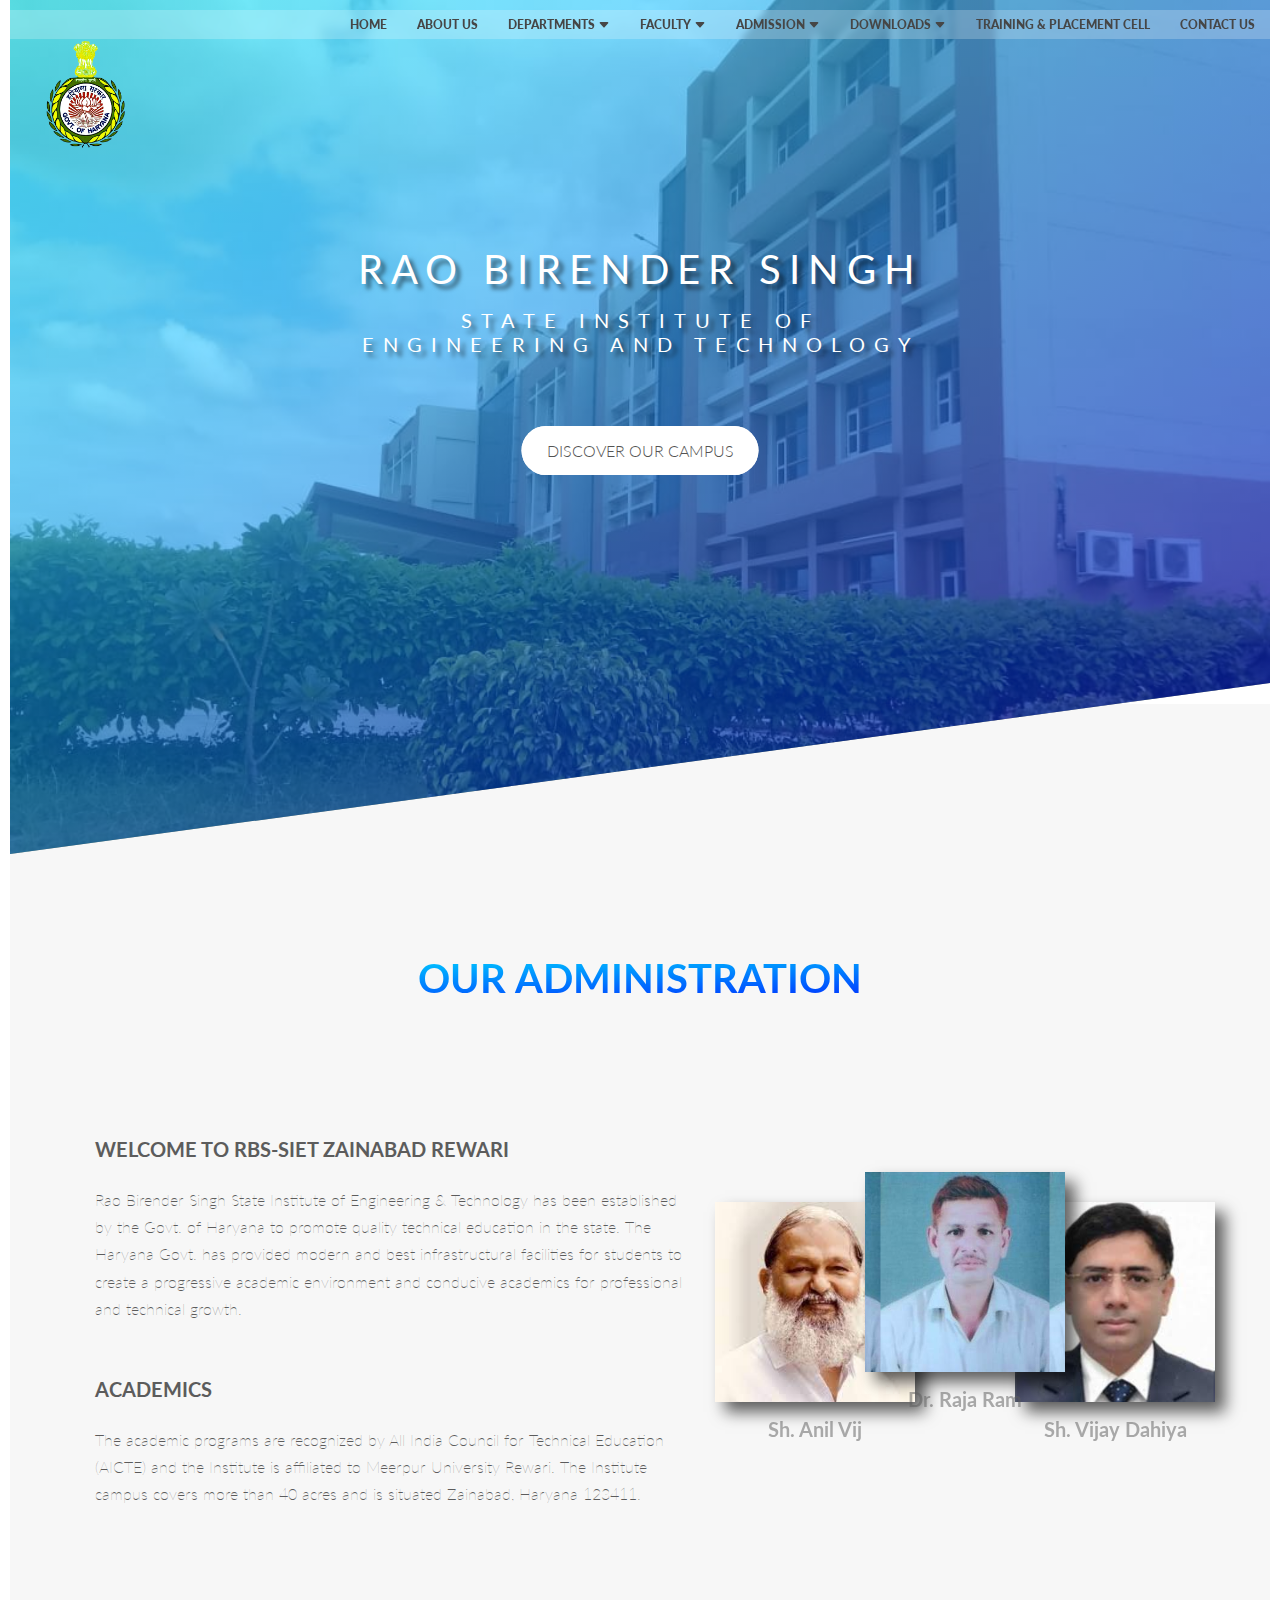
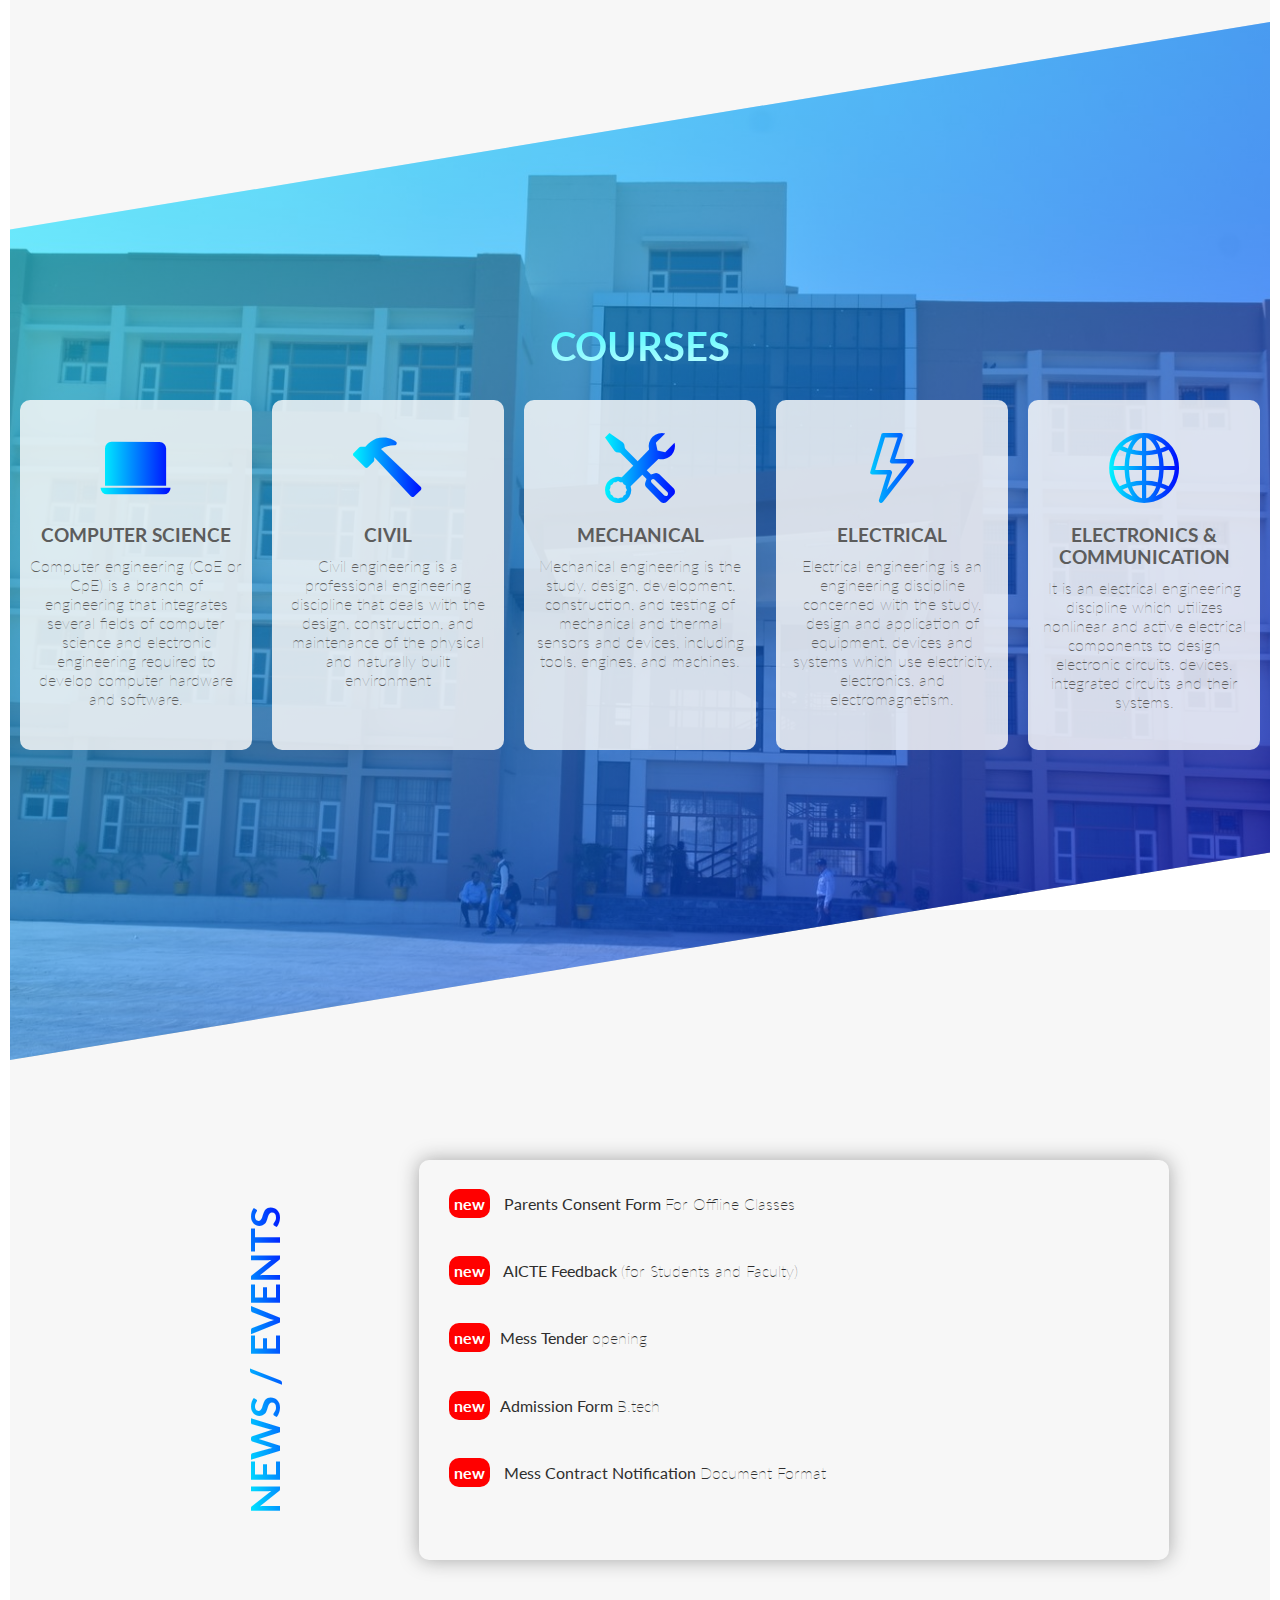
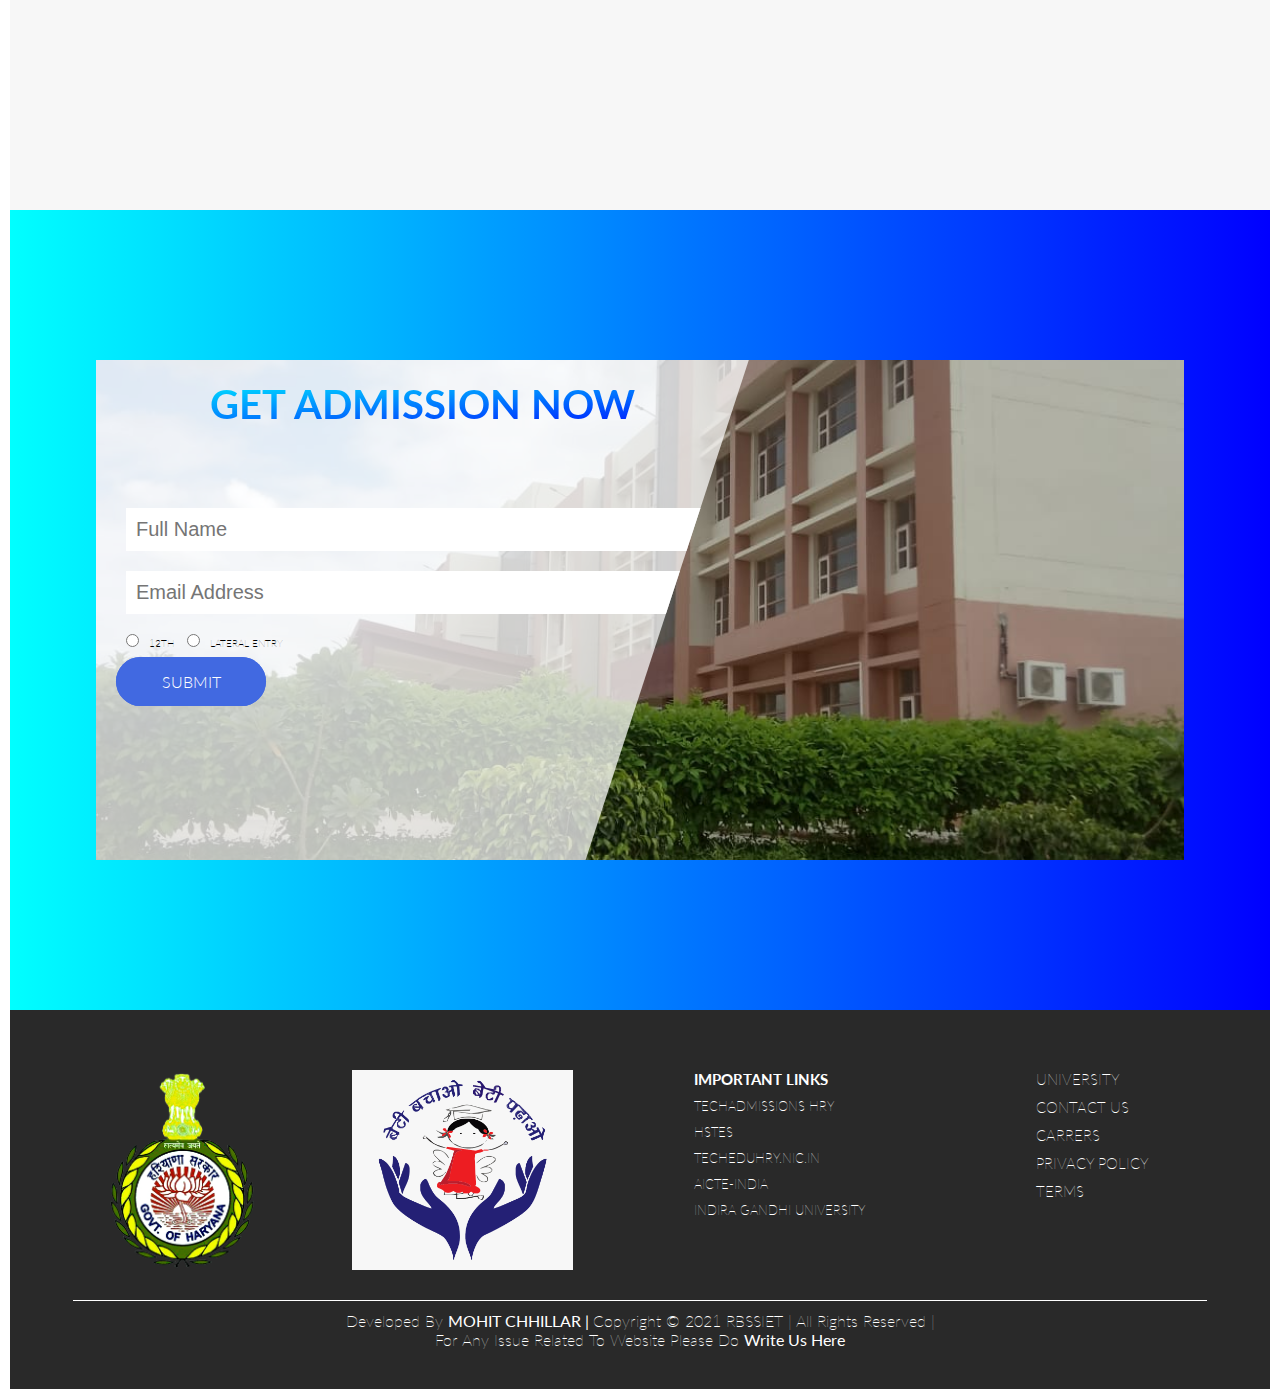
<file: index.html>
<!DOCTYPE html>
<html lang="en">

<head>
    <meta charset="UTF-8">
    <meta http-equiv="X-UA-Compatible" content="IE=edge">
    <meta name="viewport" content="width=device-width, initial-scale=1.0">
    <meta name="theme-color" content="#4169e1">
    <title>RBS-SIET</title>
    <link rel="stylesheet" href="https://cdn.jsdelivr.net/npm/bootstrap-icons@1.5.0/font/bootstrap-icons.css">
    <link rel="preconnect" href="https://fonts.googleapis.com">
    <link rel="preconnect" href="https://fonts.gstatic.com" crossorigin>
    <link rel="preconnect" href="https://fonts.googleapis.com">
    <link rel="preconnect" href="https://fonts.gstatic.com" crossorigin>
    <link rel="preconnect" href="https://fonts.googleapis.com">
    <link rel="preconnect" href="https://fonts.gstatic.com" crossorigin>
    <link rel="preconnect" href="https://fonts.googleapis.com">
    <link rel="preconnect" href="https://fonts.gstatic.com" crossorigin>
    <link href="https://fonts.googleapis.com/css2?family=Lato:wght@300;400;700;900&display=swap" rel="stylesheet">
    <link rel="stylesheet" href="css/style.css">
    <link rel="icon" href="img/Haryana_Flag(INDIA).png" type="image/icon type">
</head>

<body>
    <nav id="navbar" class="">
        <ul>
            <li><a href="index.html">Home</a></li>
            <li><a href="#about-click" onclick="openMobNav()">About Us</a></li>
            <li><a href="#department-click" onclick="openNav(1)">Departments <i class="bi bi-caret-down-fill"></i></a>
                <ul class="dropdown1 drop1 inactive-nav">
                    <li><a href="#">computer engineering</a></li>
                    <li><a href="#">CIVIL engineering</a></li>
                    <li><a href="#">MECHANICAL engineering</a></li>
                    <li><a href="#">ELECTRICAL engineering</a></li>
                    <li><a href="#">ELECTRONICS & COMMUNICATION</a></li>
                </ul>
            </li>
            <li><a href="#" onclick="openNav(2)">Faculty <i class="bi bi-caret-down-fill"></i></a>
                <ul class="dropdown1 drop2 inactive-nav">
                    <li><a href="#">computer engineering</a></li>
                    <li><a href="#">CIVIL engineering</a></li>
                    <li><a href="#">MECHANICAL engineering</a></li>
                    <li><a href="#">ELECTRICAL engineering</a></li>
                    <li><a href="#">ELECTRONICS & COMMUNICATION</a></li>
                </ul>
            </li>
            <li><a href="#" onclick="openNav(5)">Admission <i class="bi bi-caret-down-fill"></i></a>
                <ul class="dropdown1 drop5 inactive-nav">
                    <li><a href="docs/Tentative-B.Tech-Prospectus-2020-21.pdf" target="_blank">B.Tech Prospectus
                            2020-21</a></li>
                    <li><a href="docs/Final-B.Tech-LEET-Brochure.pdf" target="_blank">B.Tech(LEET) Prospectus
                            2020-21</a></li>

                </ul>
            </li>
            <li><a href="#" onclick="openNav(3)">downloads <i class="bi bi-caret-down-fill"></i></a>
                <ul class="dropdown1 drop3 inactive-nav">
                    <li><a href="#" onclick="openNav(4)">Important links <i class="bi bi-caret-right-fill"></i></a>
                        <ul class="dropdown2 drop4 inactive-nav">
                            <li><a href="http://techadmissionshry.gov.in/" target="_blank">techadmissions hry</a></li>
                            <li><a href="http://hstes.org.in/" target="_blank">hstes</a></li>
                            <li><a href="http://techeduhry.nic.in/" target="_blank">techeduhry.nic.in</a></li>
                            <li><a href="https://www.aicte-india.org/" target="_blank">aicte-india</a></li>
                            <li><a href="https://igu.ac.in/2021/" target="_blank">indira gandhi University</a></li>
                        </ul>
                    </li>
                    <li><a href="syllabi.html">Syllabus 2020-21</li>
                    <li><a href="syllabi19.html">Syllabus 2019-20</li>
                </ul>
            </li>
            <li><a href="#">Training & Placement cell </a></li>
            <li><a href="contact.html">contact us </a></li>
        </ul>
    </nav>

    <div class="mob-nav" onclick="openMobNav()">
        <img src="icons/list.svg" alt="">
    </div>

    <header class="header">
        <div class="logo-box">
            <img src="img/Haryana_Flag(INDIA).png" alt="">
        </div>
        <div class="header-box ">
            <h1 class="header-primary">
                <div class="header-primary-main">Rao birender Singh</div>
                <div class="header-primary-sub">state institute of <br> engineering and technology</div>
            </h1>
            <a href="gallery.html" class="btn header-btn">Discover Our Campus</a>
        </div>
    </header>
    <section class="administration-section" id="about-click">
        <h2 class="heading-secondry">Our Administration</h2>
        <div class="administration-container">
            <div class="administration-textbox">
                <h3 class="administration-textbox-main">WELCOME TO RBS-SIET ZAINABAD REWARI</h3>
                <p>Rao Birender Singh State Institute of Engineering & Technology has been established by the Govt. of
                    Haryana to promote quality technical education in the state. The Haryana Govt. has provided modern
                    and
                    best infrastructural facilities for students to create a progressive academic environment and
                    conducive
                    academics for professional and technical growth.</p>
                <h3 class="administration-textbox-main">ACADEMICS</h3>
                <p>The academic programs are recognized by All India Council for Technical Education (AICTE) and the
                    Institute
                    is affiliated to Meerpur University Rewari. The Institute campus covers more than 40 acres and is
                    situated
                    Zainabad, Haryana 123411.</p>
            </div>
            <div class="administration-img">
                <div class="img1">
                    <div class="img-text-main">Sh. Anil Vij</div>
                    <div class="img-text-sub">Technical Education Minister
                        Haryana</div>
                </div>
                <div class="img2">
                    <div class="img-text-main">Dr. Raja Ram</div>
                    <div class="img-text-sub">Principal</div>
                </div>
                <div class="img3">
                    <div class="img-text-main">Sh. Vijay Dahiya </div>
                    <div class="img-text-sub">IAS Director General, Technical Education Haryana</div>
                </div>
            </div>
        </div>
    </section>

    <section class="courses-section" id="department-click">
        <h2 class="heading-secondry courses-head">COURSES</h2>
        <div class="box-container">
            <div class="courses-box">
                <div class="box-icon"><i class="bi bi-laptop-fill"></i></div>
                <div class="box-text">
                    <h3 class="box-text-head">COMPUTER SCIENCE</h3>
                    <p class="box-text-para">Computer engineering (CoE or CpE) is a branch of engineering that
                        integrates several fields of computer science and electronic engineering required to develop
                        computer hardware and software.</p>
                </div>
            </div>
            <div class="courses-box">
                <div class="box-icon"><i class="bi bi-hammer"></i></div>
                <div class="box-text">
                    <h3 class="box-text-head">CIVIL</h3>
                    <p class="box-text-para">Civil engineering is a professional engineering discipline that deals with
                        the design, construction, and maintenance of the physical and naturally built environment</p>
                </div>
            </div>
            <div class="courses-box">
                <div class="box-icon"><i class="bi bi-tools"></i></div>
                <div class="box-text">
                    <h3 class="box-text-head">MECHANICAL</h3>
                    <p class="box-text-para">Mechanical engineering is the study, design, development, construction, and
                        testing of mechanical and thermal sensors and devices, including tools, engines, and machines.
                    </p>
                </div>
            </div>
            <div class="courses-box">
                <div class="box-icon"><i class="bi bi-lightning"></i></i></div>
                <div class="box-text">
                    <h3 class="box-text-head">ELECTRICAL</h3>
                    <p class="box-text-para">Electrical engineering is an engineering discipline concerned with the
                        study, design and application of equipment, devices and systems which use electricity,
                        electronics, and electromagnetism. </p>
                </div>
            </div>
            <div class="courses-box">
                <div class="box-icon"><i class="bi bi-globe2"></i></div>
                <div class="box-text">
                    <h3 class="box-text-head">ELECTRONICS & COMMUNICATION</h3>
                    <p class="box-text-para">It is an electrical engineering discipline which utilizes nonlinear and
                        active
                        electrical components to
                        design electronic circuits, devices, integrated circuits and their systems.</p>
                </div>
            </div>
        </div>
    </section>
    <section class="news-section">
        <div class="news-container">
            <div class="news-head">
                <h2 class="heading-secondry">NEWS / EVENTS </h2>
            </div>
            <div class="news-rolling-container">
                <div class="news-slide">
                    <a href="docs/consentForm.pdf" target="_blank"><span class="blink">new</span><strong> Parents
                            Consent
                            Form </strong>
                        For Offline
                        Classes</a>
                    <a href="https://www.aicte-india.org/feedback/"><span class="blink">new</span><strong> AICTE
                            Feedback </strong> (for
                        Students and Faculty)</a>
                    <a href="docs/Mess-Notification.jpg"><span class="blink">new</span><strong>Mess
                            Tender </strong>opening </a>
                    <a href="docs/Admission Form-converted.pdf"><span class="blink">new</span><strong>Admission
                            Form </strong>B.tech</a>
                    <a href="docs/Mess-Contract-Document.pdf"><span class="blink">new</span><strong> Mess Contract
                            Notification </strong> Document Format </a>

                </div>
            </div>
        </div>
    </section>
    <section class="admission-section">
        <div class="admission-container">
            <div class="admission-input-field">
                <h2 class="heading-secondry admission-heading">GET ADMISSION NOW</h2>
                <input type="text" name="name" placeholder="Full Name">
                <input type="email" name="email" placeholder="Email Address">
                <div class="radio">
                    <label for="radio"><input type="radio" name="" id="">12TH </label>
                    <label for="radio"><input type="radio" name="" id="">LATERAL ENTRY</label>
                </div>
                <a href="#" class="btn contact-btn">SUBMIT</a>

            </div>
        </div>
    </section>
    <footer class="footer">
        <div class="footer-logo-box">
            <img src="img/Haryana_Flag(INDIA).png" alt="">
            <img src="img/609-6096079_responsive-image-beti-bachao-beti-padhao-logo-hd.png" alt="">
            <div class="footer-links-box">
                <h4 class="footer-links-head">IMPORTANT LINKS</h4>
                <ul class="footer-links green-tilt">
                    <li><a href="http://techadmissionshry.gov.in/" target="_blank">techadmissions hry</a></li>
                    <li><a href="http://hstes.org.in/" target="_blank">hstes</a></li>
                    <li><a href="http://techeduhry.nic.in/" target="_blank">techeduhry.nic.in</a></li>
                    <li><a href="https://www.aicte-india.org/" target="_blank">aicte-india</a></li>
                    <li><a href="https://igu.ac.in/2021/" target="_blank">indira gandhi University</a></li>
                </ul>
            </div>
            <div class="footer-row-1 green-tilt">
                <a href="https://igu.ac.in/2021/" target="blank">UNIVERSITY</a>
                <a href="contact.html">CONTACT US</a>
                <a href="#">CARRERS</a>
                <a href="#">PRIVACY POLICY</a>
                <a href="#">TERMS</a>
            </div>
        </div>
        <div class="footer-row">
            <div class="footer-row-2 green-tilt">
                Developed By <strong><a href="">MOHIT CHHILLAR | </a></strong> Copyright &copy; 2021 RBSSIET | All
                Rights Reserved
                |<br>
                <div class="footer-end-text">For Any Issue Related To Website Please Do <strong><a
                            href="mailto:mkjangid129@gmail.com">Write
                            Us Here</a></strong></div>
            </div>
        </div>
    </footer>
    <script src="script.js"></script>
</body>

</html>
</file>
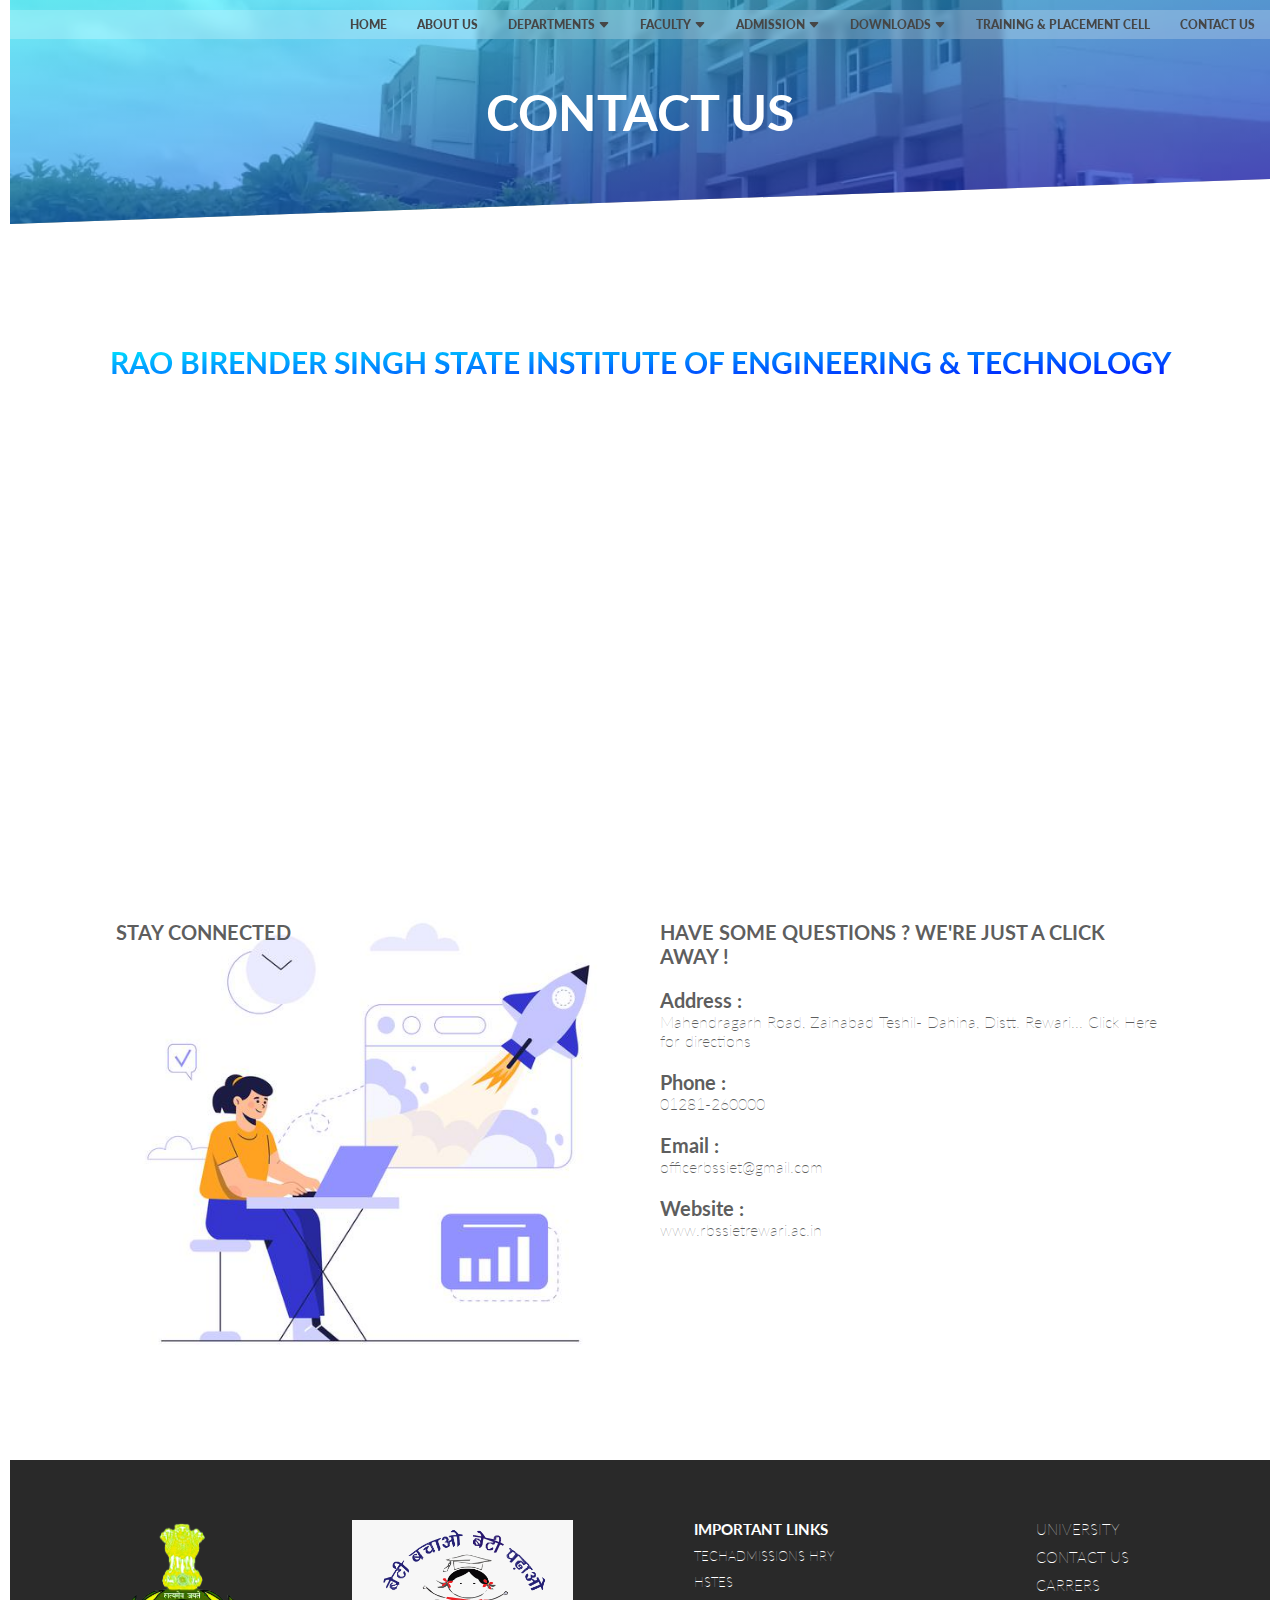
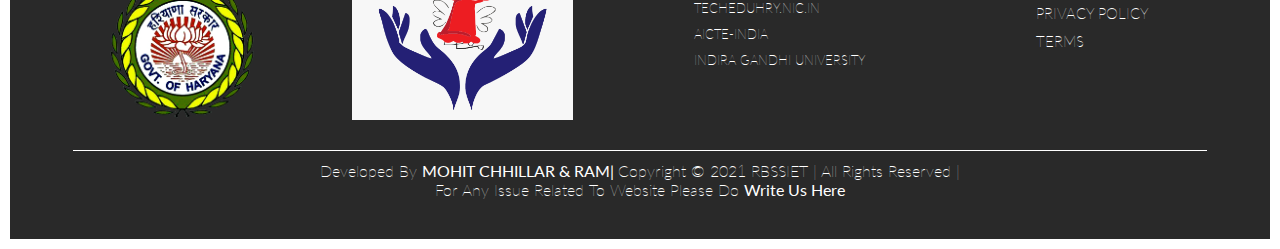
<file: contact.html>
<!DOCTYPE html>
<html lang="en">

<head>
    <meta charset="UTF-8">
    <meta http-equiv="X-UA-Compatible" content="IE=edge">
    <meta name="viewport" content="width=device-width, initial-scale=1.0">
    <meta name="theme-color" content="#4169e1">
    <title>RBS-SIET | Contact Us</title>
    <link rel="preconnect" href="https://fonts.googleapis.com">
    <link rel="preconnect" href="https://fonts.gstatic.com" crossorigin>
    <link rel="preconnect" href="https://fonts.googleapis.com">
    <link rel="preconnect" href="https://fonts.gstatic.com" crossorigin>
    <link rel="preconnect" href="https://fonts.googleapis.com">
    <link rel="preconnect" href="https://fonts.gstatic.com" crossorigin>
    <link rel="preconnect" href="https://fonts.googleapis.com">
    <link rel="preconnect" href="https://fonts.gstatic.com" crossorigin>
    <link href="https://fonts.googleapis.com/css2?family=Lato:wght@300;400;700;900&display=swap" rel="stylesheet">
    <link rel="stylesheet" href="https://cdn.jsdelivr.net/npm/bootstrap-icons@1.5.0/font/bootstrap-icons.css">
    <link rel="stylesheet" href="css/style.css">
    <link rel="icon" href="img/Haryana_Flag(INDIA).png" type="image/icon type">
</head>

<body>
    <nav id="navbar" class="">
        <ul>
            <li><a href="index.html">Home</a></li>
            <li><a href="index.html#about-click" onclick="openMobNav()">About Us</a></li>
            <li><a href="index.html#department-click" onclick="openNav(1)">Departments <i
                        class="bi bi-caret-down-fill"></i></a>
                <ul class="dropdown1 drop1 inactive-nav">
                    <li><a href="#">computer engineering</a></li>
                    <li><a href="#">CIVIL engineering</a></li>
                    <li><a href="#">MECHANICAL engineering</a></li>
                    <li><a href="#">ELECTRICAL engineering</a></li>
                    <li><a href="#">ELECTRONICS & COMMUNICATION</a></li>
                </ul>
            </li>
            <li><a href="#" onclick="openNav(2)">Faculty <i class="bi bi-caret-down-fill"></i></a>
                <ul class="dropdown1 drop2 inactive-nav">
                    <li><a href="#">computer engineering</a></li>
                    <li><a href="#">CIVIL engineering</a></li>
                    <li><a href="#">MECHANICAL engineering</a></li>
                    <li><a href="#">ELECTRICAL engineering</a></li>
                    <li><a href="#">ELECTRONICS & COMMUNICATION</a></li>
                </ul>
            </li>
            <li><a href="#" onclick="openNav(5)">Admission <i class="bi bi-caret-down-fill"></i></a>
                <ul class="dropdown1 drop5 inactive-nav">
                    <li><a href="docs/Tentative-B.Tech-Prospectus-2020-21.pdf">B.Tech Prospectus 2020-21</a></li>
                    <li><a href="docs/Final-B.Tech-LEET-Brochure.pdf">B.Tech(LEET) Prospectus 2020-21</a></li>

                </ul>
            </li>
            <li><a href="#" onclick="openNav(3)">downloads <i class="bi bi-caret-down-fill"></i></a>
                <ul class="dropdown1 drop3 inactive-nav">
                    <li><a href="#" onclick="openNav(4)">Important links <i class="bi bi-caret-right-fill"></i></a>
                        <ul class="dropdown2 drop4 inactive-nav">
                            <li><a href="http://techadmissionshry.gov.in/" target="_blank">techadmissions hry</a></li>
                            <li><a href="http://hstes.org.in/" target="_blank">hstes</a></li>
                            <li><a href="http://techeduhry.nic.in/" target="_blank">techeduhry.nic.in</a></li>
                            <li><a href="https://www.aicte-india.org/" target="_blank">aicte-india</a></li>
                            <li><a href="https://igu.ac.in/2021/" target="_blank">indira gandhi University</a></li>
                        </ul>
                    </li>
                    <li><a href="syllabi.html">Syllabus 2020-21</li>
                    <li><a href="syllabi19.html">Syllabus 2019-20</li>
                </ul>
            </li>
            <li><a href="#">Training & Placement cell </a></li>
            <li><a href="contact.html">contact us </a></li>
        </ul>
    </nav>

    <div class="mob-nav" onclick="openMobNav()">
        <img src="icons/list.svg" alt="">
    </div>

    <header class="header header-contact">
        <h1 class="heading-contact-main">CONTACT US</h1>
    </header>
    <section class="contact-section section-white">
        <h2 class="heading-secondry heading-contact-secondry">RAO BIRENDER SINGH STATE INSTITUTE OF ENGINEERING &
            TECHNOLOGY</h2>
        <div class="map-container">
            <iframe class="map"
                src="https://www.google.com/maps/embed?pb=!1m18!1m12!1m3!1d28108.417186296276!2d76.37403792881176!3d28.281593693861325!2m3!1f0!2f0!3f0!3m2!1i1024!2i768!4f13.1!3m3!1m2!1s0x3912a13976302a8b%3A0x241b72adf48f6c8a!2sRao%20Birender%20Singh%20State%20Institute%20Of%20Engineering%20%26%20Technology!5e0!3m2!1sen!2sin!4v1626757131052!5m2!1sen!2sin"
                width="600" height="450" style="border:0;" allowfullscreen="" loading="lazy"></iframe>
        </div>
        <div class="contact-container">
            <div class="contact-content">
                <div class="image">
                    <h2 class="heading-contact-sub">STAY CONNECTED</h2>
                </div>
                <div class="contact-field">
                    <h2 class="heading-contact-sub center">HAVE SOME QUESTIONS ? WE'RE JUST A CLICK AWAY !</h2>
                    <h4 class="heading-contact-sub">Address : </h4>
                    <span>Mahendragarh Road, Zainabad Teshil- Dahina, Distt. Rewari...</span>
                    <a href="https://www.google.com/maps/dir/28.1315718,77.0972751/Rao+Birender+Singh+State+Institute+Of+Engineering+%26+Technology,+Mahendragarh+Road,+Dahina,+Distt,+Zainabad,+Haryana+123411/@28.2954361,76.4637404,10z/data=!3m1!4b1!4m16!1m6!3m5!1s0x3912a13976302a8b:0x241b72adf48f6c8a!2sRao+Birender+Singh+State+Institute+Of+Engineering+%26+Technology!8m2!3d28.2815889!4d76.3915474!4m8!1m1!4e1!1m5!1m1!1s0x3912a13976302a8b:0x241b72adf48f6c8a!2m2!1d76.3915474!2d28.2815889"
                        target="blank" class="contact-link">
                        Click Here for directions</a>
                    <h4 class="heading-contact-sub">Phone :</h4>
                    <a href="tel:01281-260000" class="contact-link">01281-260000</a>
                    <h4 class="heading-contact-sub">Email :</h4>
                    <a href="mailto:officerbssiet@gmail.com" class="contact-link"> officerbssiet@gmail.com</a>
                    <h4 class="heading-contact-sub">Website :</h4>
                    <a href="index.html" class="contact-link"> www.rbssietrewari.ac.in</a>
                </div>
            </div>
        </div>
    </section>
    <footer class="footer">
        <div class="footer-logo-box">
            <img src="img/Haryana_Flag(INDIA).png" alt="">
            <img src="img/609-6096079_responsive-image-beti-bachao-beti-padhao-logo-hd.png" alt="">
            <div class="footer-links-box">
                <h4 class="footer-links-head">IMPORTANT LINKS</h4>
                <ul class="footer-links green-tilt">
                    <li><a href="http://techadmissionshry.gov.in/" target="_blank">techadmissions hry</a></li>
                    <li><a href="http://hstes.org.in/" target="_blank">hstes</a></li>
                    <li><a href="http://techeduhry.nic.in/" target="_blank">techeduhry.nic.in</a></li>
                    <li><a href="https://www.aicte-india.org/" target="_blank">aicte-india</a></li>
                    <li><a href="https://igu.ac.in/2021/" target="_blank">indira gandhi University</a></li>
                </ul>
            </div>
            <div class="footer-row-1 green-tilt">
                <a href="https://igu.ac.in/2021/" target="blank">UNIVERSITY</a>
                <a href="contact.html">CONTACT US</a>
                <a href="#">CARRERS</a>
                <a href="#">PRIVACY POLICY</a>
                <a href="#">TERMS</a>
            </div>
        </div>
        <div class="footer-row">
            <div class="footer-row-2 green-tilt">
                Developed By <strong><a href="">MOHIT CHHILLAR & RAM| </a></strong> Copyright &copy; 2021 RBSSIET | All
                Rights Reserved
                |<br>
                <div class="footer-end-text">For Any Issue Related To Website Please Do <strong><a
                            href="mailto:mkjangid129@gmail.com">Write
                            Us Here</a></strong></div>
            </div>
        </div>
    </footer>
    <script src="script.js"></script>
</body>

</html>
</file>
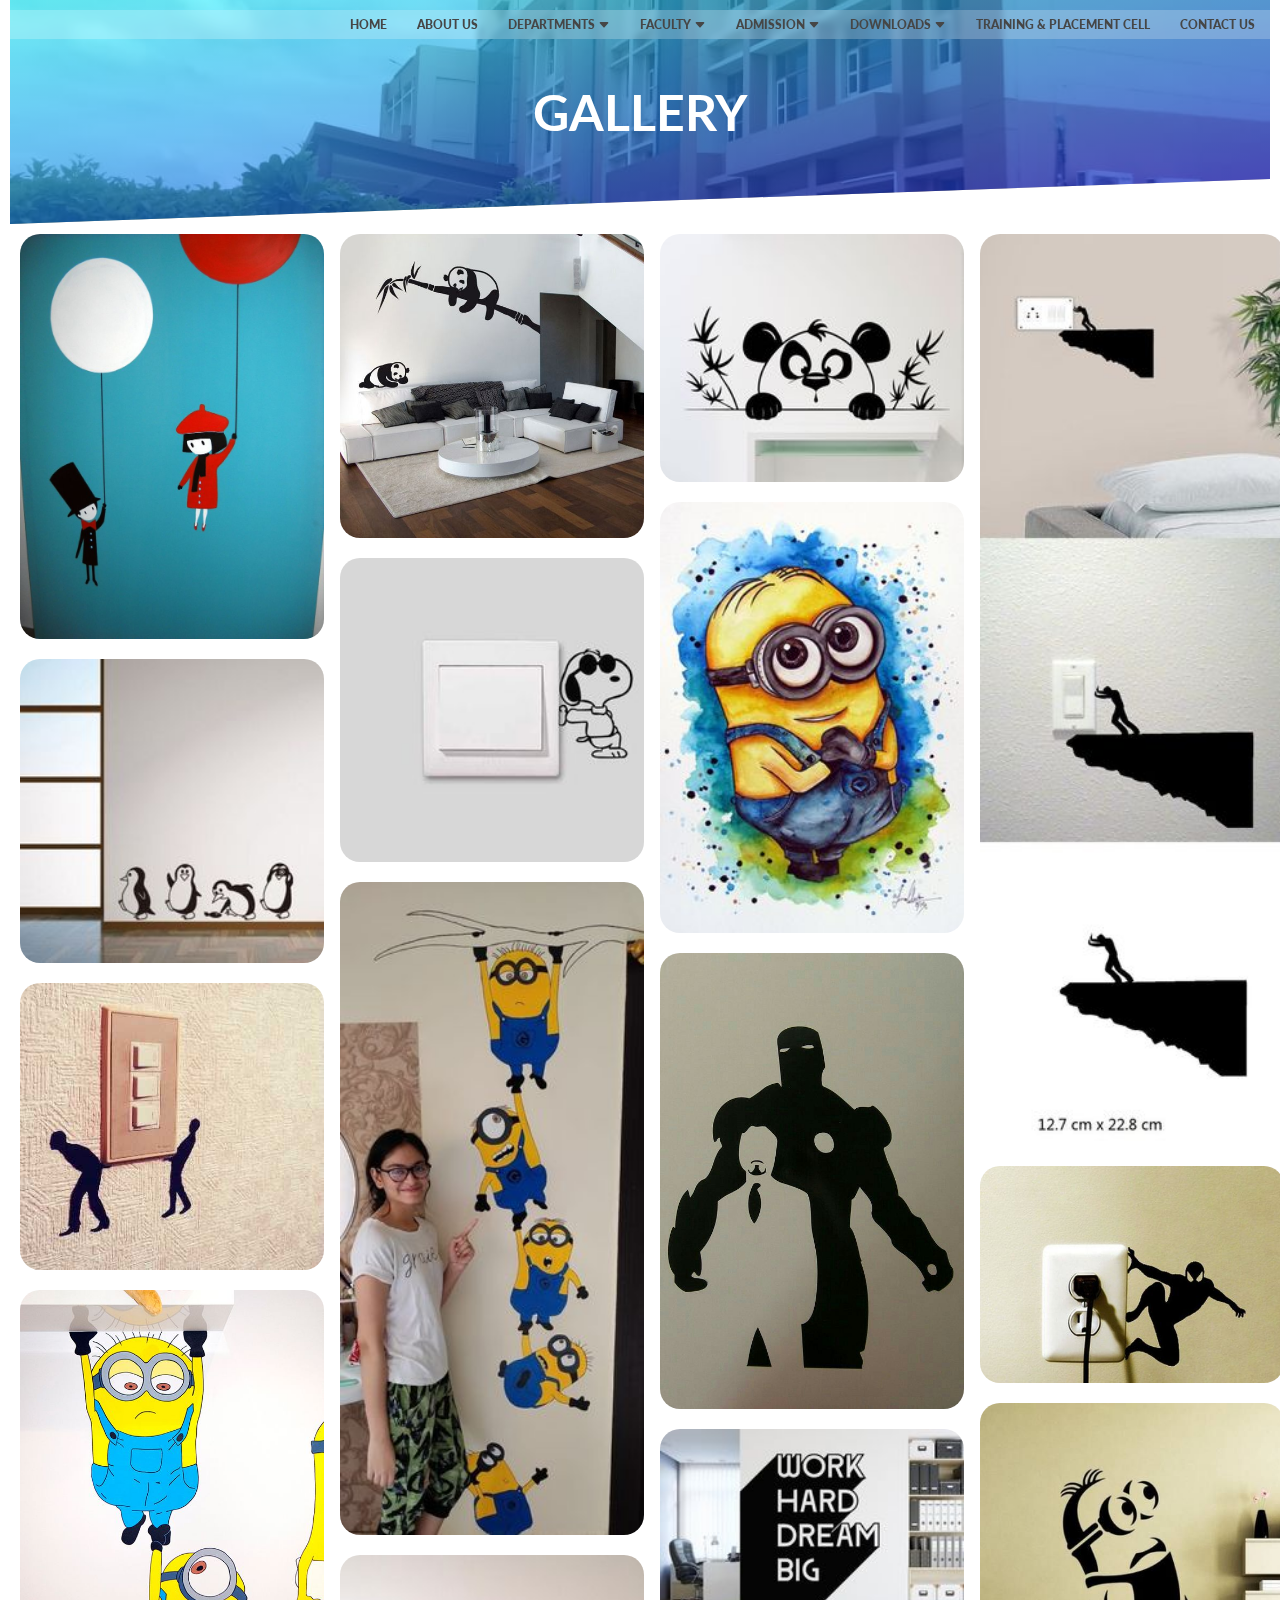
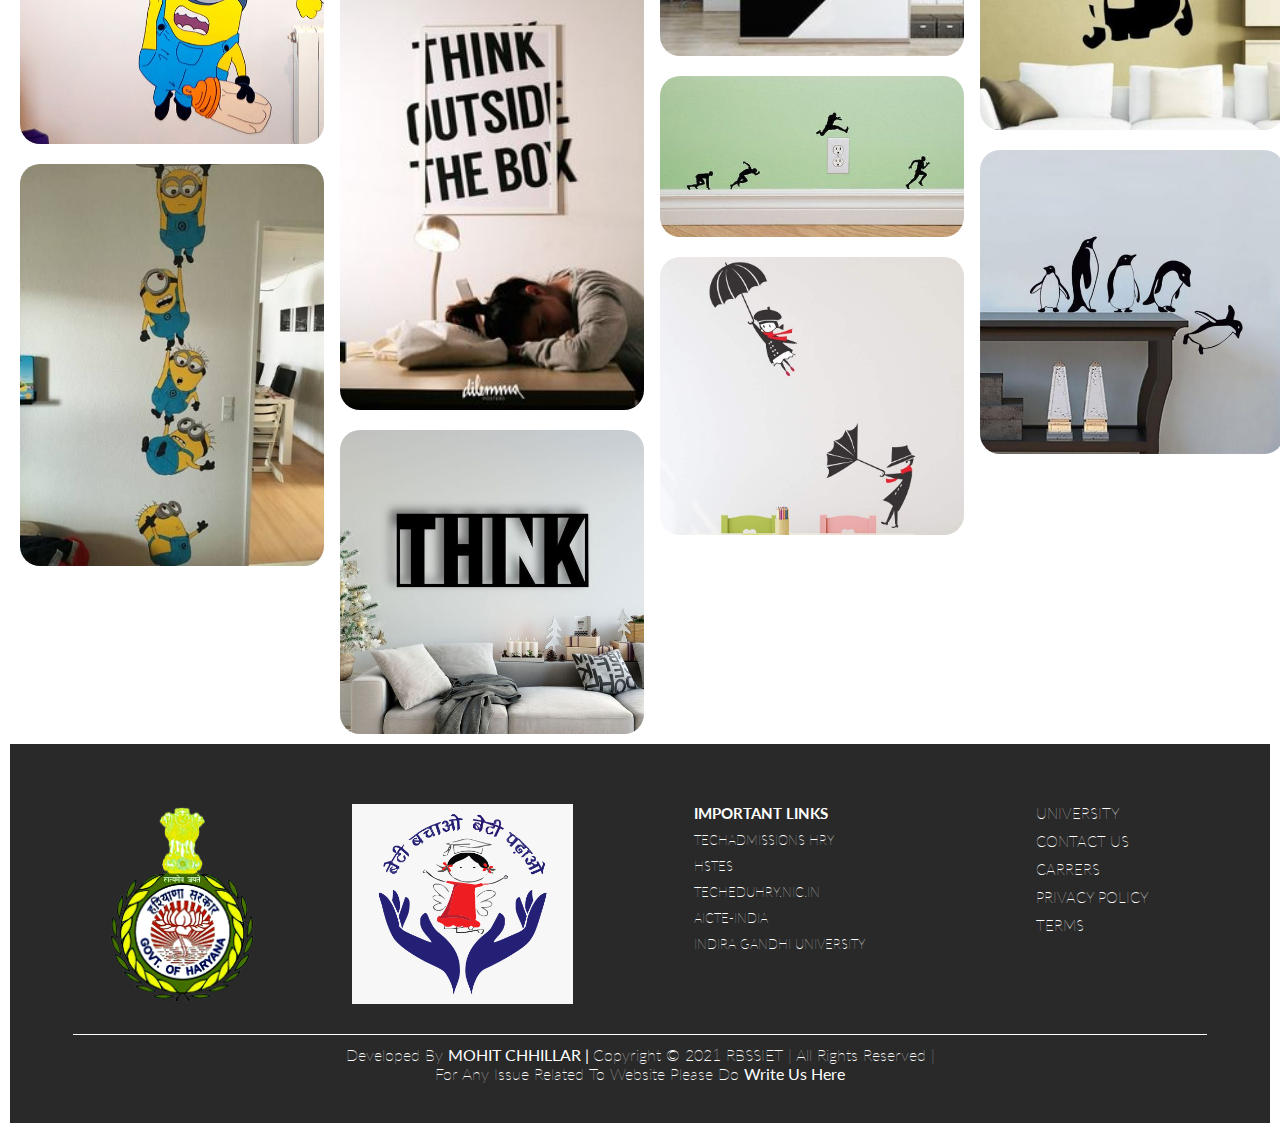
<file: gallery.html>
<!DOCTYPE html>
<html lang="en">

<head>
    <meta charset="UTF-8">
    <meta http-equiv="X-UA-Compatible" content="IE=edge">
    <meta name="viewport" content="width=device-width, initial-scale=1.0">
    <title>Gallery-RBSSIET</title>
    <link rel="stylesheet" href="https://cdn.jsdelivr.net/npm/bootstrap-icons@1.5.0/font/bootstrap-icons.css">
    <link rel="preconnect" href="https://fonts.googleapis.com">
    <link rel="preconnect" href="https://fonts.gstatic.com" crossorigin>
    <link rel="preconnect" href="https://fonts.googleapis.com">
    <link rel="preconnect" href="https://fonts.gstatic.com" crossorigin>
    <link rel="preconnect" href="https://fonts.googleapis.com">
    <link rel="preconnect" href="https://fonts.gstatic.com" crossorigin>
    <link rel="preconnect" href="https://fonts.googleapis.com">
    <link rel="preconnect" href="https://fonts.gstatic.com" crossorigin>
    <link href="https://fonts.googleapis.com/css2?family=Lato:wght@300;400;700;900&display=swap" rel="stylesheet">
    <link rel="stylesheet" href="css/style.css">
    <link rel="icon" href="img/Haryana_Flag(INDIA).png" type="image/icon type">
    <link rel="stylesheet" href="styleGallery.css">
</head>

<body>
    <nav id="navbar" class="">
        <ul>
            <li><a href="index.html">Home</a></li>
            <li><a href="#about-click" onclick="openMobNav()">About Us</a></li>
            <li><a href="#department-click" onclick="openNav(1)">Departments <i class="bi bi-caret-down-fill"></i></a>
                <ul class="dropdown1 drop1 inactive-nav">
                    <li><a href="#">computer engineering</a></li>
                    <li><a href="#">CIVIL engineering</a></li>
                    <li><a href="#">MECHANICAL engineering</a></li>
                    <li><a href="#">ELECTRICAL engineering</a></li>
                    <li><a href="#">ELECTRONICS & COMMUNICATION</a></li>
                </ul>
            </li>
            <li><a href="#" onclick="openNav(2)">Faculty <i class="bi bi-caret-down-fill"></i></a>
                <ul class="dropdown1 drop2 inactive-nav">
                    <li><a href="#">computer engineering</a></li>
                    <li><a href="#">CIVIL engineering</a></li>
                    <li><a href="#">MECHANICAL engineering</a></li>
                    <li><a href="#">ELECTRICAL engineering</a></li>
                    <li><a href="#">ELECTRONICS & COMMUNICATION</a></li>
                </ul>
            </li>
            <li><a href="#" onclick="openNav(5)">Admission <i class="bi bi-caret-down-fill"></i></a>
                <ul class="dropdown1 drop5 inactive-nav">
                    <li><a href="docs/Tentative-B.Tech-Prospectus-2020-21.pdf" target="_blank">B.Tech Prospectus
                            2020-21</a></li>
                    <li><a href="docs/Final-B.Tech-LEET-Brochure.pdf" target="_blank">B.Tech(LEET) Prospectus
                            2020-21</a></li>

                </ul>
            </li>
            <li><a href="#" onclick="openNav(3)">downloads <i class="bi bi-caret-down-fill"></i></a>
                <ul class="dropdown1 drop3 inactive-nav">
                    <li><a href="#" onclick="openNav(4)">Important links <i class="bi bi-caret-right-fill"></i></a>
                        <ul class="dropdown2 drop4 inactive-nav">
                            <li><a href="http://techadmissionshry.gov.in/" target="_blank">techadmissions hry</a></li>
                            <li><a href="http://hstes.org.in/" target="_blank">hstes</a></li>
                            <li><a href="http://techeduhry.nic.in/" target="_blank">techeduhry.nic.in</a></li>
                            <li><a href="https://www.aicte-india.org/" target="_blank">aicte-india</a></li>
                            <li><a href="https://igu.ac.in/2021/" target="_blank">indira gandhi University</a></li>
                        </ul>
                    </li>
                    <li><a href="syllabi.html">Syllabus 2020-21</li>
                    <li><a href="syllabi19.html">Syllabus 2019-20</li>
                </ul>
            </li>
            <li><a href="#">Training & Placement cell </a></li>
            <li><a href="contact.html">contact us </a></li>
        </ul>
    </nav>
    <header class="header header-contact">
        <h1 class="heading-contact-main">GALLERY</h1>
    </header>
    <div class="flex-container">
        <div class="flex-columns">
            <img src="wall/0bd94980a5622b2ac23e5e22045cc53c.jpg" alt="">
            <img src="wall/0dc62f39221e39a4370fe0dd3b48181a.jpg" alt="">
            <img src="wall/17f0096078e5be8d64b4fb1f46395f98.jpg" alt="">
            <img src="wall/576bd71c62db19f5e330eac0e1e6e829.jpg" alt="">
            <img src="wall/67ca2723f1af02f3792c34041ff8e6e8.jpg" alt="">

        </div>
        <div class="flex-columns">
            <img src="wall/68bc3c4e3b4cc9a7fa5a00d6df46df8e.jpg" alt="">
            <img src="wall/6dd9960d47e0eaa3b11c8a10e7921f55.jpg" alt="">
            <img src="wall/6fed0922e3580995477d9a976cd0e3fa.jpg" alt="">
            <img src="wall/85a6acf82603d6ae052db461fdc534e5.jpg" alt="">
            <img src="wall/89ee501aad1ce2900198ecfe765a9edf.jpg" alt="">

        </div>
        <div class="flex-columns">
            <img src="wall/95be38ebd3eb2ab2a48057354cc44aa2.jpg" alt="">
            <img src="wall/9f558c3b20983df21c4e9d6de7b77411.jpg" alt="">
            <img src="wall/acac0fd1b819599352211806c71f2fdb.jpg" alt="">
            <img src="wall/b086370aad156ee888a6b51cc42bbeea.jpg" alt="">
            <img src="wall/c0249f868c456080799184019abd26d2.jpg" alt="">
            <img src="wall/Screenshot 2021-10-27 113927.jpg" alt="">

        </div>
        <div class="flex-columns">
            <img src="wall/c7b22c1e1921bd543362fee697fc8edb.jpg" alt="">
            <img src="wall/d5e5ada944fc53679b9f58230a125ddd.jpg" alt="">
            <img src="wall/e0261412917cfc83724f282c70590ffa.jpg" alt="">
            <img src="wall/f0d5747bc80a95c1f61446babf770b26.jpg" alt="">

        </div>
    </div>

    <footer class="footer">
        <div class="footer-logo-box">
            <img src="img/Haryana_Flag(INDIA).png" alt="">
            <img src="img/609-6096079_responsive-image-beti-bachao-beti-padhao-logo-hd.png" alt="">
            <div class="footer-links-box">
                <h4 class="footer-links-head">IMPORTANT LINKS</h4>
                <ul class="footer-links green-tilt">
                    <li><a href="http://techadmissionshry.gov.in/" target="_blank">techadmissions hry</a></li>
                    <li><a href="http://hstes.org.in/" target="_blank">hstes</a></li>
                    <li><a href="http://techeduhry.nic.in/" target="_blank">techeduhry.nic.in</a></li>
                    <li><a href="https://www.aicte-india.org/" target="_blank">aicte-india</a></li>
                    <li><a href="https://igu.ac.in/2021/" target="_blank">indira gandhi University</a></li>
                </ul>
            </div>
            <div class="footer-row-1 green-tilt">
                <a href="https://igu.ac.in/2021/" target="blank">UNIVERSITY</a>
                <a href="contact.html">CONTACT US</a>
                <a href="#">CARRERS</a>
                <a href="#">PRIVACY POLICY</a>
                <a href="#">TERMS</a>
            </div>
        </div>
        <div class="footer-row">
            <div class="footer-row-2 green-tilt">
                Developed By <strong><a href="">MOHIT CHHILLAR | </a></strong> Copyright &copy; 2021 RBSSIET | All
                Rights Reserved
                |<br>
                <div class="footer-end-text">For Any Issue Related To Website Please Do <strong><a
                            href="mailto:mkjangid129@gmail.com">Write
                            Us Here</a></strong></div>
            </div>
        </div>
    </footer>
</body>

</html>
</file>
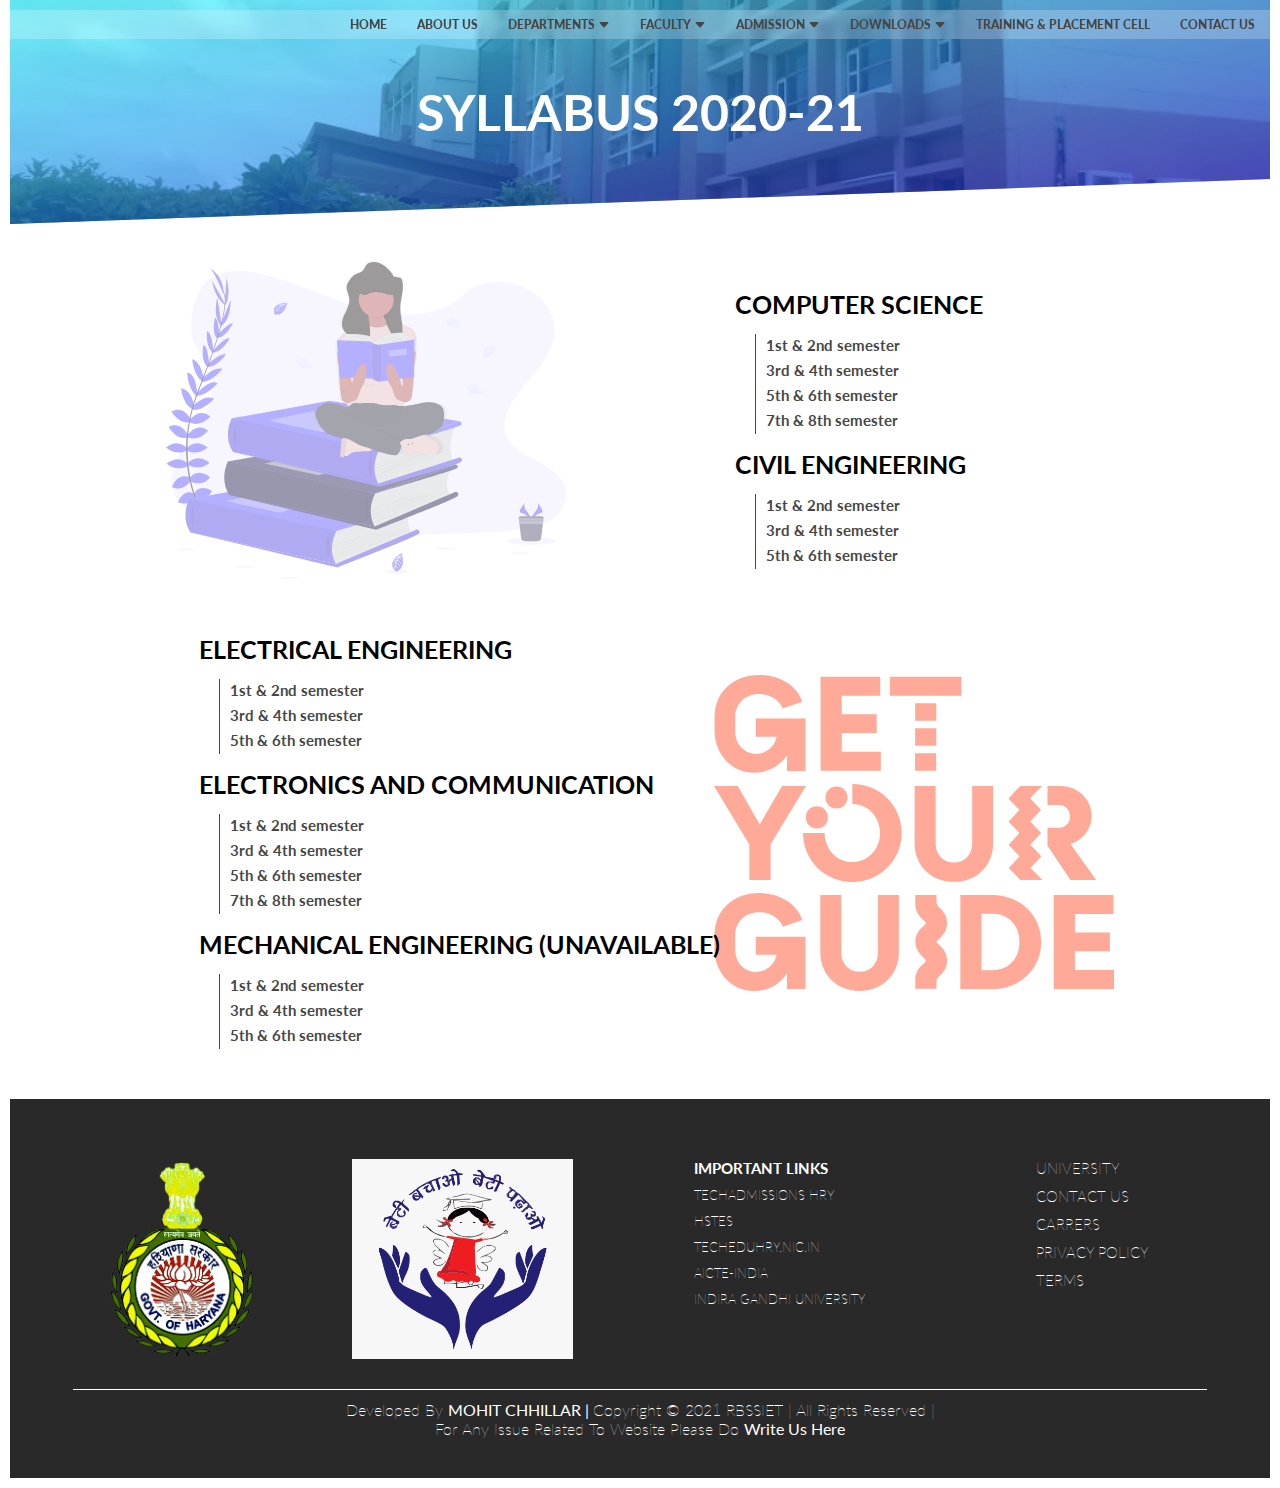
<file: syllabi.html>
<!DOCTYPE html>
<html lang="en">

<head>
    <meta charset="UTF-8">
    <meta http-equiv="X-UA-Compatible" content="IE=edge">
    <meta name="viewport" content="width=device-width, initial-scale=1.0">
    <meta name="theme-color" content="#4169e1">
    <title>RBS-SIET | SYLLABI</title>
    <link rel="preconnect" href="https://fonts.googleapis.com">
    <link rel="preconnect" href="https://fonts.gstatic.com" crossorigin>
    <link rel="preconnect" href="https://fonts.googleapis.com">
    <link rel="preconnect" href="https://fonts.gstatic.com" crossorigin>
    <link rel="preconnect" href="https://fonts.googleapis.com">
    <link rel="preconnect" href="https://fonts.gstatic.com" crossorigin>
    <link rel="preconnect" href="https://fonts.googleapis.com">
    <link rel="preconnect" href="https://fonts.gstatic.com" crossorigin>
    <link href="https://fonts.googleapis.com/css2?family=Lato:wght@300;400;700;900&display=swap" rel="stylesheet">
    <link rel="stylesheet" href="https://cdn.jsdelivr.net/npm/bootstrap-icons@1.5.0/font/bootstrap-icons.css">
    <link rel="stylesheet" href="css/style.css">
    <link rel="icon" href="img/Haryana_Flag(INDIA).png" type="image/icon type">
</head>

<body>
    <nav id="navbar" class="">
        <ul>
            <li><a href="index.html">Home</a></li>
            <li><a href="index.html#about-click" onclick="openMobNav()">About Us</a></li>
            <li><a href="index.html#department-click" onclick="openNav(1)">Departments <i
                        class="bi bi-caret-down-fill"></i></a>
                <ul class="dropdown1 drop1 inactive-nav">
                    <li><a href="#">computer engineering</a></li>
                    <li><a href="#">CIVIL engineering</a></li>
                    <li><a href="#">MECHANICAL engineering</a></li>
                    <li><a href="#">ELECTRICAL engineering</a></li>
                    <li><a href="#">ELECTRONICS & COMMUNICATION</a></li>
                </ul>
            </li>
            <li><a href="#" onclick="openNav(2)">Faculty <i class="bi bi-caret-down-fill"></i></a>
                <ul class="dropdown1 drop2 inactive-nav">
                    <li><a href="#">computer engineering</a></li>
                    <li><a href="#">CIVIL engineering</a></li>
                    <li><a href="#">MECHANICAL engineering</a></li>
                    <li><a href="#">ELECTRICAL engineering</a></li>
                    <li><a href="#">ELECTRONICS & COMMUNICATION</a></li>
                </ul>
            </li>
            <li><a href="#" onclick="openNav(5)">Admission <i class="bi bi-caret-down-fill"></i></a>
                <ul class="dropdown1 drop5 inactive-nav">
                    <li><a href="docs/Tentative-B.Tech-Prospectus-2020-21.pdf">B.Tech Prospectus 2020-21</a></li>
                    <li><a href="docs/Final-B.Tech-LEET-Brochure.pdf">B.Tech(LEET) Prospectus 2020-21</a></li>

                </ul>
            </li>
            <li><a href="#" onclick="openNav(3)">downloads <i class="bi bi-caret-down-fill"></i></a>
                <ul class="dropdown1 drop3 inactive-nav">
                    <li><a href="#" onclick="openNav(4)">Important links <i class="bi bi-caret-right-fill"></i></a>
                        <ul class="dropdown2 drop4 inactive-nav">
                            <li><a href="http://techadmissionshry.gov.in/" target="_blank">techadmissions hry</a></li>
                            <li><a href="http://hstes.org.in/" target="_blank">hstes</a></li>
                            <li><a href="http://techeduhry.nic.in/" target="_blank">techeduhry.nic.in</a></li>
                            <li><a href="https://www.aicte-india.org/" target="_blank">aicte-india</a></li>
                            <li><a href="https://igu.ac.in/2021/" target="_blank">indira gandhi University</a></li>
                        </ul>
                    </li>
                    <li><a href="syllabi.html">Syllabus 2020-21</li>
                    <li><a href="syllabi19.html">Syllabus 2019-20</li>
                </ul>
            </li>
            <li><a href="#">Training & Placement cell </a></li>
            <li><a href="contact.html">contact us </a></li>
        </ul>
    </nav>

    <div class="mob-nav" onclick="openMobNav()">
        <img src="icons/list.svg" alt="">
    </div>

    <header class="header header-contact">
        <h1 class="heading-contact-main">SYLLABUS 2020-21</h1>
    </header>

    <section class="syllabi-section">
        <div class="syllabi-container container-top">
            <div class="background-img1"><img src="img/undraw_book_lover_mkck.svg" alt=""></div>
            <div class="background-img2"><img src="img/getyourguide.svg" alt=""></div>
            <h2 class="branch-heading">Computer Science</h2>
            <ul>
                <li><a href="#" class="disabled">1st & 2nd semester</a></li>
                <li><a href="#" class="disabled">3rd & 4th semester</a></li>
                <li><a href="docs/2020-21/CS/B.Tech_CSE_3rd_year.pdf">5th & 6th semester</a></li>
                <li><a href="#">7th & 8th semester</a></li>
            </ul>
            <h2 class="branch-heading">Civil Engineering</h2>
            <ul>
                <li><a href="#" class="disabled">1st & 2nd semester</a></li>
                <li><a href="#" class="disabled">3rd & 4th semester</a></li>
                <li><a href="#" class="disabled">5th & 6th semester</a></li>
            </ul>
        </div>
        <div class="syllabi-container container-bottom">
            <h2 class="branch-heading">Electrical Engineering</h2>
            <ul>
                <li><a href="#" class="disabled">1st & 2nd semester</a></li>
                <li><a href="#" class="disabled">3rd & 4th semester</a></li>
                <li><a href="docs/2020-21/electrical/B.Tech_EE_3rd_year.pdf">5th & 6th semester</a></li>
            </ul>
            <h2 class="branch-heading">ELECTRONICS and COMMUNICATION</h2>
            <ul>
                <li><a href="#" class="disabled">1st & 2nd semester</a></li>
                <li><a href="#" class="disabled">3rd & 4th semester</a></li>
                <li><a href="docs/2020-21/electronics/B.Tech_ECE_3rd_year_new.pdf">5th & 6th semester</a></li>
                <li><a href="docs/2020-21/electronics/ECE-Syllabus-4th-yr_Final.pdf">7th & 8th semester</a></li>
            </ul>
            <h2 class="branch-heading">Mechanical Engineering (unavailable)</h2>
            <ul>
                <li><a href="#" class="disabled">1st & 2nd semester</a></li>
                <li><a href="#" class="disabled">3rd & 4th semester</a></li>
                <li><a href="#" class="disabled">5th & 6th semester</a></li>
            </ul>
        </div>
    </section>

    <footer class="footer">
        <div class="footer-logo-box">
            <img src="img/Haryana_Flag(INDIA).png" alt="">
            <img src="img/609-6096079_responsive-image-beti-bachao-beti-padhao-logo-hd.png" alt="">
            <div class="footer-links-box">
                <h4 class="footer-links-head">IMPORTANT LINKS</h4>
                <ul class="footer-links green-tilt">
                    <li><a href="http://techadmissionshry.gov.in/" target="_blank">techadmissions hry</a></li>
                    <li><a href="http://hstes.org.in/" target="_blank">hstes</a></li>
                    <li><a href="http://techeduhry.nic.in/" target="_blank">techeduhry.nic.in</a></li>
                    <li><a href="https://www.aicte-india.org/" target="_blank">aicte-india</a></li>
                    <li><a href="https://igu.ac.in/2021/" target="_blank">indira gandhi University</a></li>
                </ul>
            </div>
            <div class="footer-row-1 green-tilt">
                <a href="https://igu.ac.in/2021/" target="blank">UNIVERSITY</a>
                <a href="contact.html">CONTACT US</a>
                <a href="#">CARRERS</a>
                <a href="#">PRIVACY POLICY</a>
                <a href="#">TERMS</a>
            </div>
        </div>
        <div class="footer-row">
            <div class="footer-row-2 green-tilt">
                Developed By <strong><a href="">MOHIT CHHILLAR | </a></strong> Copyright &copy; 2021 RBSSIET | All
                Rights Reserved
                |<br>
                <div class="footer-end-text">For Any Issue Related To Website Please Do <strong><a
                            href="mailto:mkjangid129@gmail.com">Write
                            Us Here</a></strong></div>
            </div>
        </div>
    </footer>
    <script src="script.js"></script>
</body>

</html>
</file>
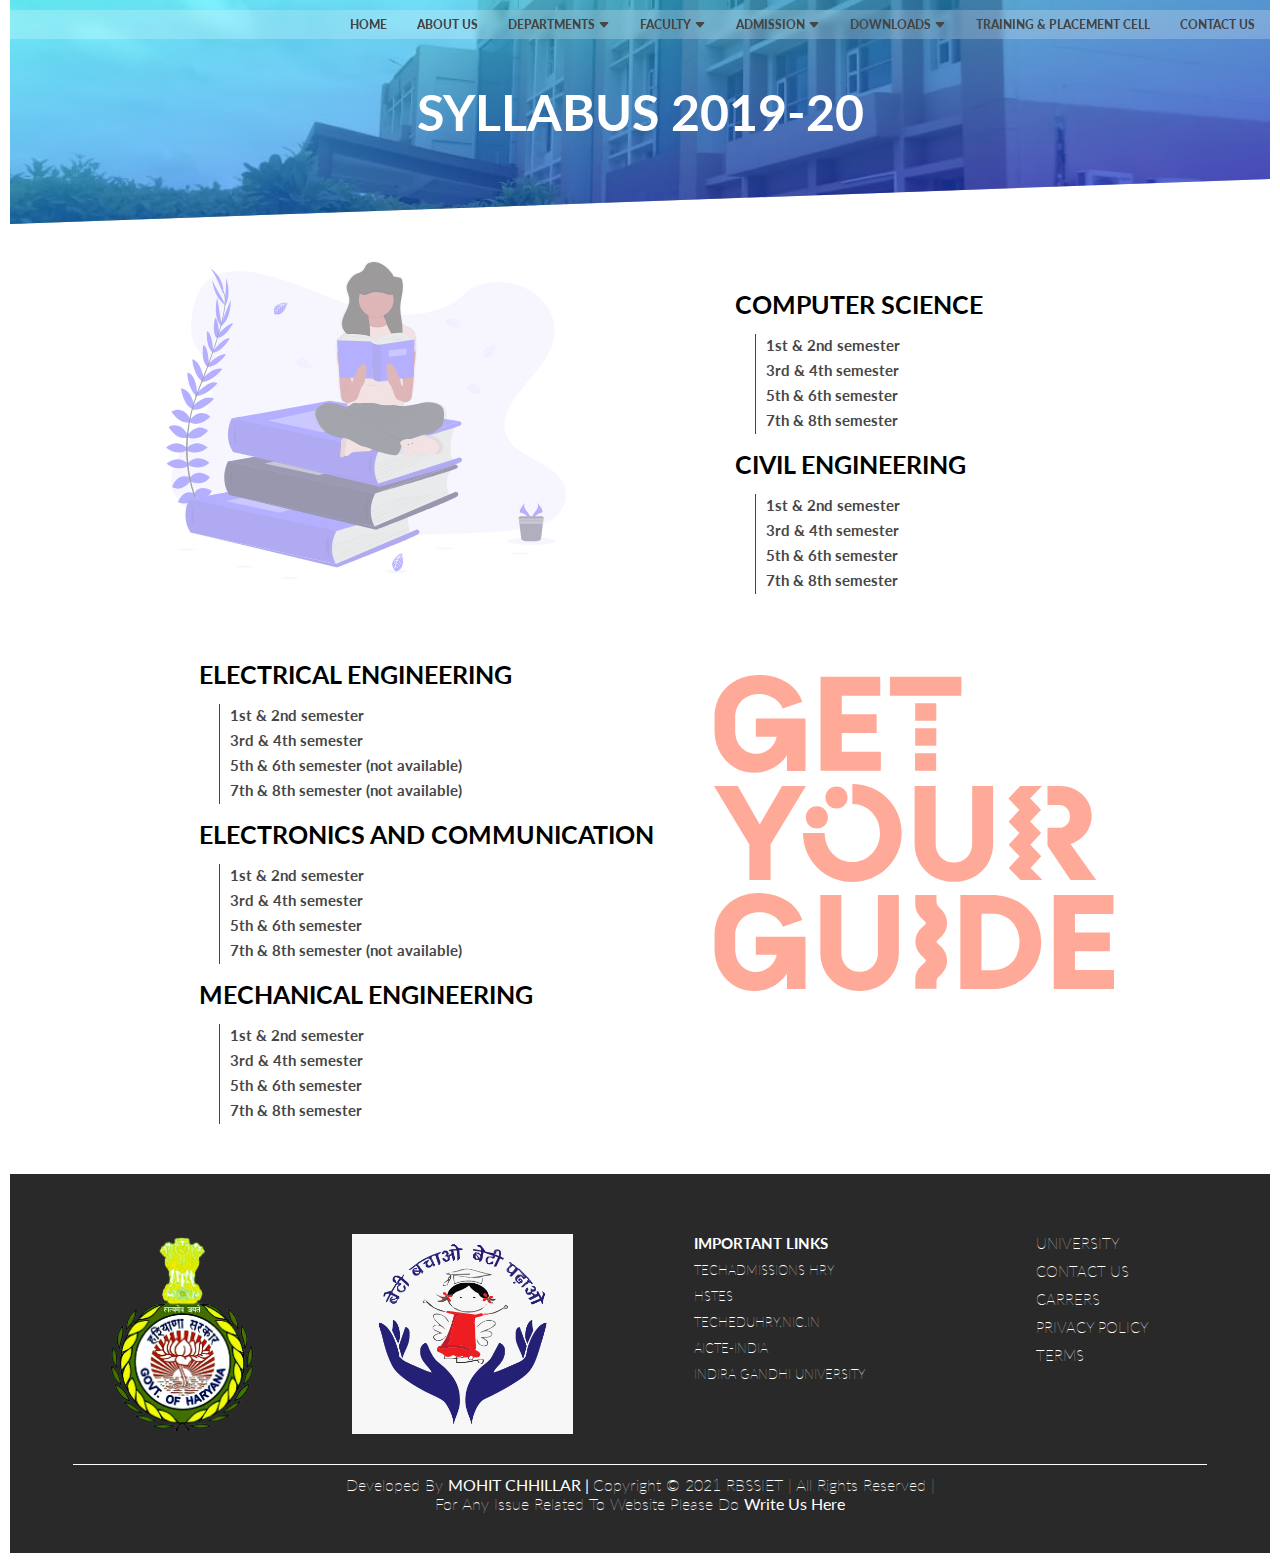
<file: syllabi19.html>
<!DOCTYPE html>
<html lang="en">

<head>
    <meta charset="UTF-8">
    <meta http-equiv="X-UA-Compatible" content="IE=edge">
    <meta name="viewport" content="width=device-width, initial-scale=1.0">
    <meta name="theme-color" content="#4169e1">
    <title>RBS-SIET | SYLLABI</title>
    <link rel="preconnect" href="https://fonts.googleapis.com">
    <link rel="preconnect" href="https://fonts.gstatic.com" crossorigin>
    <link rel="preconnect" href="https://fonts.googleapis.com">
    <link rel="preconnect" href="https://fonts.gstatic.com" crossorigin>
    <link rel="preconnect" href="https://fonts.googleapis.com">
    <link rel="preconnect" href="https://fonts.gstatic.com" crossorigin>
    <link rel="preconnect" href="https://fonts.googleapis.com">
    <link rel="preconnect" href="https://fonts.gstatic.com" crossorigin>
    <link href="https://fonts.googleapis.com/css2?family=Lato:wght@300;400;700;900&display=swap" rel="stylesheet">
    <link rel="stylesheet" href="https://cdn.jsdelivr.net/npm/bootstrap-icons@1.5.0/font/bootstrap-icons.css">
    <link rel="stylesheet" href="css/style.css">
    <link rel="icon" href="img/Haryana_Flag(INDIA).png" type="image/icon type">
</head>

<body>
    <nav id="navbar" class="">
        <ul>
            <li><a href="index.html">Home</a></li>
            <li><a href="index.html#about-click" onclick="openMobNav()">About Us</a></li>
            <li><a href="index.html#department-click" onclick="openNav(1)">Departments <i
                        class="bi bi-caret-down-fill"></i></a>
                <ul class="dropdown1 drop1 inactive-nav">
                    <li><a href="#">computer engineering</a></li>
                    <li><a href="#">CIVIL engineering</a></li>
                    <li><a href="#">MECHANICAL engineering</a></li>
                    <li><a href="#">ELECTRICAL engineering</a></li>
                    <li><a href="#">ELECTRONICS & COMMUNICATION</a></li>
                </ul>
            </li>
            <li><a href="#" onclick="openNav(2)">Faculty <i class="bi bi-caret-down-fill"></i></a>
                <ul class="dropdown1 drop2 inactive-nav">
                    <li><a href="#">computer engineering</a></li>
                    <li><a href="#">CIVIL engineering</a></li>
                    <li><a href="#">MECHANICAL engineering</a></li>
                    <li><a href="#">ELECTRICAL engineering</a></li>
                    <li><a href="#">ELECTRONICS & COMMUNICATION</a></li>
                </ul>
            </li>
            <li><a href="#" onclick="openNav(5)">Admission <i class="bi bi-caret-down-fill"></i></a>
                <ul class="dropdown1 drop5 inactive-nav">
                    <li><a href="docs/Tentative-B.Tech-Prospectus-2020-21.pdf">B.Tech Prospectus 2020-21</a></li>
                    <li><a href="docs/Final-B.Tech-LEET-Brochure.pdf">B.Tech(LEET) Prospectus 2020-21</a></li>

                </ul>
            </li>
            <li><a href="#" onclick="openNav(3)">downloads <i class="bi bi-caret-down-fill"></i></a>
                <ul class="dropdown1 drop3 inactive-nav">
                    <li><a href="#" onclick="openNav(4)">Important links <i class="bi bi-caret-right-fill"></i></a>
                        <ul class="dropdown2 drop4 inactive-nav">
                            <li><a href="http://techadmissionshry.gov.in/" target="_blank">techadmissions hry</a></li>
                            <li><a href="http://hstes.org.in/" target="_blank">hstes</a></li>
                            <li><a href="http://techeduhry.nic.in/" target="_blank">techeduhry.nic.in</a></li>
                            <li><a href="https://www.aicte-india.org/" target="_blank">aicte-india</a></li>
                            <li><a href="https://igu.ac.in/2021/" target="_blank">indira gandhi University</a></li>
                        </ul>
                    </li>
                    <li><a href="syllabi.html">Syllabus 2020-21</li>
                    <li><a href="syllabi19.html">Syllabus 2019-20</li>
                </ul>
            </li>
            <li><a href="#">Training & Placement cell </a></li>
            <li><a href="contact.html">contact us </a></li>
        </ul>
    </nav>

    <div class="mob-nav" onclick="openMobNav()">
        <img src="icons/list.svg" alt="">
    </div>

    <header class="header header-contact">
        <h1 class="heading-contact-main">SYLLABUS 2019-20</h1>
    </header>

    <section class="syllabi-section">
        <div class="syllabi-container container-top">
            <div class="background-img1"><img src="img/undraw_book_lover_mkck.svg" alt=""></div>
            <div class="background-img2"><img src="img/getyourguide.svg" alt=""></div>
            <h2 class="branch-heading">Computer Science</h2>
            <ul>
                <li><a href="docs/2019-20/btech 1st year.pdf" target="blank">1st & 2nd semester</a></li>
                <li><a href="docs/2019-20/CSE/BTECH_3rd-and-4th-sem-_CSE.pdf" target="blank">3rd & 4th semester</a></li>
                <li><a href="docs/2019-20/CSE/5th 6th cse.pdf" target="blank">5th & 6th semester</a></li>
                <li><a href="docs/2019-20/CSE/7th 8th CSE.pdf" target="blank">7th & 8th semester</a></li>
            </ul>
            <h2 class="branch-heading">Civil Engineering</h2>
            <ul>
                <li><a href="docs/2019-20/btech 1st year.pdf" target="blank">1st & 2nd semester</a></li>
                <li><a href="docs/2019-20/CIVIL/3rd4thCivil.pdf" target="blank">3rd & 4th semester</a></li>
                <li><a href="docs/2019-20/CIVIL/5th6thCIVIL.pdf" target="blank">5th & 6th semester</a></li>
                <li><a href="docs/2019-20/CIVIL/Civil_syllabus_4th_year_Final.pdf" target="blank">7th & 8th semester</a>
                </li>
            </ul>
        </div>
        <div class="syllabi-container container-bottom">
            <h2 class="branch-heading">Electrical Engineering</h2>
            <ul>
                <li><a href="docs/2019-20/btech 1st year.pdf" target="blank">1st & 2nd semester</a></li>
                <li><a href="docs/2019-20/ELECTRICAL/3rd4thELECTRICAL.pdf" target="blank">3rd & 4th semester</a></li>
                <li><a href="" target="blank">5th & 6th semester (not available)</a></li>
                <li><a href="" target="blank">7th & 8th semester (not available)</a></li>
            </ul>
            <h2 class="branch-heading">ELECTRONICS and COMMUNICATION</h2>
            <ul>
                <li><a href="docs/2019-20/btech 1st year.pdf" target="blank">1st & 2nd semester</a></li>
                <li><a href="docs/2019-20/ELECTRONICS/3rd4thECE.pdf" target="blank">3rd & 4th semester</a></li>
                <li><a href="docs/2019-20/ELECTRONICS/5TH6THECE.pdf" target="blank">5th & 6th semester</a></li>
                <li><a href="" target="blank">7th & 8th semester (not available)</a></li>
            </ul>
            <h2 class="branch-heading">Mechanical Engineering</h2>
            <ul>
                <li><a href="docs/2019-20/btech 1st year.pdf" target="blank">1st & 2nd semester</a></li>
                <li><a href="docs/2019-20/ME/3rd4thME.pdf" target="blank">3rd & 4th semester</a></li>
                <li><a href="docs/2019-20/ME/5th 6th cse.pdf" target="blank">5th & 6th semester</a></li>
                <li><a href="docs/2019-20/ME/ME_syllabus_4th-year_Final.pdf" target="blank">7th & 8th semester</a></li>
            </ul>
        </div>
    </section>

    <footer class="footer">
        <div class="footer-logo-box">
            <img src="img/Haryana_Flag(INDIA).png" alt="">
            <img src="img/609-6096079_responsive-image-beti-bachao-beti-padhao-logo-hd.png" alt="">
            <div class="footer-links-box">
                <h4 class="footer-links-head">IMPORTANT LINKS</h4>
                <ul class="footer-links green-tilt">
                    <li><a href="http://techadmissionshry.gov.in/" target="_blank">techadmissions hry</a></li>
                    <li><a href="http://hstes.org.in/" target="_blank">hstes</a></li>
                    <li><a href="http://techeduhry.nic.in/" target="_blank">techeduhry.nic.in</a></li>
                    <li><a href="https://www.aicte-india.org/" target="_blank">aicte-india</a></li>
                    <li><a href="https://igu.ac.in/2021/" target="_blank">indira gandhi University</a></li>
                </ul>
            </div>
            <div class="footer-row-1 green-tilt">
                <a href="https://igu.ac.in/2021/" target="blank">UNIVERSITY</a>
                <a href="contact.html">CONTACT US</a>
                <a href="#">CARRERS</a>
                <a href="#">PRIVACY POLICY</a>
                <a href="#">TERMS</a>
            </div>
        </div>
        <div class="footer-row">
            <div class="footer-row-2 green-tilt">
                Developed By <strong><a href="">MOHIT CHHILLAR | </a></strong> Copyright &copy; 2021 RBSSIET | All
                Rights Reserved
                |<br>
                <div class="footer-end-text">For Any Issue Related To Website Please Do <strong><a
                            href="mailto:mkjangid129@gmail.com">Write
                            Us Here</a></strong></div>
            </div>
        </div>
    </footer>
    <script src="script.js"></script>
</body>

</html>
</file>
<file: css/style.css>
html {
  font-size: 62.5%;
  scroll-behavior: smooth;
}

*,
*::after,
*::before {
  box-sizing: border-box;
  margin: 0;
  padding: 0;
}

body {
  margin: 1rem;
  font-family: "Lato", sans-serif;
  font-weight: 100;
}
/* width */
::-webkit-scrollbar {
  width: 10px;
}

/* Track */
::-webkit-scrollbar-track {
  background: #f1f1f1;
}

/* Handle */
::-webkit-scrollbar-thumb {
  background: #888;
  border-radius: 2rem;
}

/* Handle on hover */
::-webkit-scrollbar-thumb:hover {
  background: #555;
  cursor: pointer;
}
.map-container {
  width: 100%;
  display: flex;
  justify-content: center;
}
.map-container .map {
  width: 90vw;
  margin: auto;
}
.mob-nav {
  font-size: 3rem;
  padding: 0.5rem;
  color: #000;
  position: fixed;
  z-index: 5000;
  top: 5rem;
  right: 3rem;
  background-color: #fff;
  border-radius: 50%;
  box-shadow: 0 0 2rem rgba(0, 0, 0, 0.877);
  display: flex;
  justify-content: center;
  align-items: center;
}
.mob-nav img {
  width: 2.8rem;
}
.mob-nav:active {
  transform: translateY(0.3rem);
}
#navbar {
  width: 100%;
  position: sticky;
  top: 0;
  z-index: 5000;
  background-color: rgba(255, 255, 255, 0.226);
  backdrop-filter: blur(3px);
}
#navbar ul {
  display: flex;
  font-size: 1.2rem;
  font-weight: 900;
  justify-content: flex-end;
}
#navbar li {
  list-style: none;
  padding: 0.7rem 1.5rem;
  transition: all 0.3s linear;
  /* text-align: center; */
  position: relative;
}
#navbar li:hover {
  background-color: rgba(65, 105, 225, 0.657);
}
#navbar ul .bi-caret-down-fill {
  display: inline-block;
  padding: 0;
}
#navbar ul li:hover .bi-caret-down-fill {
  transform: rotate(180deg);
}
#navbar ul ul .bi-caret-right-fill {
  display: inline-block;
  padding: 0;
}
#navbar ul ul li:hover .bi-caret-right-fill {
  transform: rotate(180deg);
}
#navbar li a {
  text-decoration: none;
  color: #464646;
  width: max-content;
  text-transform: uppercase;
  transition: all 0.3s linear;
}
#navbar li:hover a {
  color: #fff;
}
.dropdown2,
.dropdown1 {
  position: absolute;
  flex-direction: column;
  background-color: rgba(255, 255, 255, 0.801);
  width: max-content;
  visibility: hidden;
  opacity: 0;
}
.dropdown1 {
  top: 13rem;
  left: 0;
  transition: all 0.2s linear;
}
.dropdown2 {
  left: 151%;
  top: 0;
  transition: all 0.2s linear;
}
#navbar li:hover .dropdown1 a,
#navbar li:hover .dropdown1 .dropdown2 a {
  color: #292929;
}
#navbar li:hover .dropdown1,
#navbar .dropdown1 li:hover .dropdown2 {
  visibility: visible;
  opacity: 1;
}
#navbar li:hover .dropdown1 {
  top: 3rem;
}
#navbar .dropdown1 li:hover .dropdown2 {
  left: 101%;
}
#navbar ul .dropdown1 li:hover a,
#navbar ul .dropdown1 .dropdown2 li:hover a {
  color: #fff;
}

.header {
  margin-top: -4rem;
  height: 95vh;
  width: 100%;
  background: linear-gradient(
      to right bottom,
      rgba(0, 255, 255, 0.5),
      rgba(0, 0, 255, 0.5)
    ),
    url(../img/clg1.jpeg);
  clip-path: polygon(0 0, 100% 0, 100% 80%, 0% 100%);
  background-repeat: no-repeat;
  background-size: cover;
  background-position: top center;
  z-index: 10;
}
.header-contact {
  height: 25vh;
  background-position: center;
  position: relative;
}

.header-box {
  text-transform: uppercase;
  color: #fff;
  position: absolute;
  transform: translate(-50%, -50%);
  top: 40%;
  left: 50%;
  text-align: center;
}

.header-primary {
  transition: all 0.3s;
  text-shadow: 0.5rem 0.5rem 0.4rem rgba(0, 0, 0, 0.513);
}

.header-primary-main {
  font-size: 4rem;
  display: inline-block;
  letter-spacing: 0.8rem;
  padding-bottom: 1.5rem;
  font-weight: 400;
  animation: maintext 0.8s ease-out 0.2s;
  animation-fill-mode: backwards;
}

@keyframes maintext {
  0% {
    transform: translate(-50%);
    opacity: 0;
  }
  80% {
    transform: translate(10px);
  }
  100% {
    transform: translate(0);
    opacity: 1;
  }
}

.header-primary-sub {
  letter-spacing: 0.9rem;
  font-weight: 400;
  animation: subtext 0.8s ease-out 0.2s backwards;
  padding-bottom: 7rem;
}

@keyframes subtext {
  0% {
    transform: translate(50%);
    opacity: 0;
  }
  80% {
    transform: translate(-10px);
  }
  100% {
    transform: translate(0);
    opacity: 1;
  }
}

.header-primary:hover {
  transform: scale(1.1);
  text-shadow: 0.8rem 0.8rem 1rem rgba(0, 0, 0, 0.808);
}

.btn:link,
.btn:visited {
  user-select: none;
  color: #535353;
  background-color: #fff;
  font-size: 1.6rem;
  font-weight: 300;
  padding: 1.5rem 2.5rem;
  border-radius: 10rem;
  text-decoration: none;
  display: inline-block;
  transition: all 0.2s linear;

  position: relative;
}
.header-btn {
  animation: slideup 0.5s linear 0.8s;
  animation-fill-mode: backwards;
}

.btn::after {
  content: "";
  height: 100%;
  width: 100%;
  background-color: #fff;
  display: inline-block;
  position: absolute;
  top: 0;
  left: 0;
  border-radius: 10rem;
  z-index: -1;
  transition: all 0.3s ease-in-out;
}

.btn:hover::after {
  transform: scaleX(1.5);
  transform: scaleY(1.3);
  opacity: 0;
}

@keyframes slideup {
  from {
    transform: translateY(20rem);
    opacity: 0;
  }
  to {
    transform: translateY(0);
    opacity: 1;
  }
}

.btn:hover::after {
  background-color: #fff;
  transform: scale(2);
}

.header .btn:hover {
  transform: translateY(-0.5rem);
  cursor: pointer;
  box-shadow: 0.8rem 0.8rem 2rem rgba(0, 0, 0, 0.561);
}

.header .btn:active {
  transform: translateY(-0.1rem);
  box-shadow: 0.8rem 0.8rem 1rem rgba(0, 0, 0, 0.561);
}
.bi {
  padding: 1rem 0.3rem;
  transition: transform 0.3s linear;
}

.logo-box {
  position: absolute;
  margin-top: 4rem;
  margin-left: 2rem;
}

.logo-box img {
  height: 11rem;
}

.administration-section,
.news-section,
.contact-section {
  background-color: #f7f7f7;
  margin-top: -15rem;
  padding: 25rem 0;
}

.heading-secondry {
  font-size: 4rem;
  /* display: inline-block; */
  background: linear-gradient(to right bottom, aqua, blue);
  -webkit-background-clip: text;
  -webkit-text-fill-color: transparent;
  text-transform: uppercase;
  text-align: center;
  transition: all 0.2s linear;
}

.heading-secondry:hover {
  -webkit-transform: skewY(2deg) skewX(15deg) scale(1.1);
  transform: skewY(2deg) skewX(15deg) scale(1.1);
  text-shadow: 0.5rem 1rem 2rem #575757;
}

.administration-container {
  padding: 10rem 0;
  width: 100%;
  display: flex;
  flex-direction: row;
  flex-wrap: wrap;
  justify-content: center;
  color: #5c5c5c;
  line-height: 1.7;
  font-size: 1.6rem;
}

.administration-textbox {
  padding: 3rem;
  width: 65rem;
}

.administration-textbox-main {
  font-size: 2rem;
  padding-bottom: 2rem;
}

.administration-textbox p {
  padding-bottom: 5rem;
}
.administration-img {
  width: 50rem;
  /* width: 90%; */
  height: 50rem;
  display: flex;
  justify-content: center;
  margin-top: 7rem;
  position: relative;
}
.administration-img .img1,
.administration-img .img2,
.administration-img .img3 {
  height: 20rem;
  width: 20rem;
  position: absolute;
  background-size: contain;
  background-position: center;
  /* background-repeat: no-repeat; */
  transition: all 0.2s ease-out;
  box-shadow: 1rem 1rem 1.5rem rgba(0, 0, 0, 0.623);
}
.img1 {
  background-image: url(../img/img1.jpg);
  top: 3rem;
  left: 0;
}
.img2 {
  background-image: url(../img/img3.jpg);
  top: 0;
  z-index: 2;
}
.img3 {
  background-image: url(../img/img2.jpg);
  top: 3rem;
  right: 0;
}
.img-text-main,
.img-text-sub {
  font-size: 2rem;
  font-weight: 700;
  text-align: center;
  opacity: 0.5;
}
.img-text-main {
  margin-top: 21rem;
}
.img-text-sub {
  opacity: 0;
}
.administration-img .img1:hover,
.administration-img .img2:hover,
.administration-img .img3:hover {
  outline: 1rem solid royalblue;
  z-index: 3;
  transform: scale(1.1);
  box-shadow: 1.5rem 1.5rem 5rem rgb(0, 0, 0);
}
.administration-img .img1:hover .img-text-main,
.administration-img .img2:hover .img-text-main,
.administration-img .img3:hover .img-text-main {
  opacity: 1;
  color: #313131;
}
.administration-img .img1:hover .img-text-sub,
.administration-img .img2:hover .img-text-sub,
.administration-img .img3:hover .img-text-sub {
  opacity: 1;
  font-size: 1.6rem;
}

.courses-section {
  margin-top: -40rem;
  height: max-content;
  background-image: linear-gradient(
      to right bottom,
      rgba(0, 255, 255, 0.5),
      rgba(0, 0, 255, 0.5)
    ),
    url(../img/1-1.jpg);
  background-repeat: no-repeat;
  background-size: cover;
  background-position: bottom center;
  clip-path: polygon(0 20%, 100% 0%, 100% 80%, 0% 100%);
  padding: 30rem 0;
  font-size: 1.6rem;
  /* overflow: scroll; */
}

.box-container {
  width: 100%;
  height: 75%;
  display: flex;
  /* flex-wrap: wrap; */
  justify-content: space-evenly;
  align-items: center;
}
.courses-head {
  background: linear-gradient(
    to right bottom,
    rgb(0, 247, 255),
    rgb(255, 255, 255)
  );
  -webkit-background-clip: text;
  -webkit-text-fill-color: transparent;
  margin-bottom: 2rem;
}
.courses-box {
  text-align: center;
  width: 25rem;
  height: 35rem;
  background-color: #f7f7f7d8;
  border-radius: 1rem;
  color: #5c5c5c;
  padding: 1rem;
  margin: 1rem;
  transition: all 0.2s linear;
}

.courses-box:hover {
  transform: translateY(-10px);
  box-shadow: 0rem 0rem 2rem rgba(41, 41, 41, 0.678);
}

.courses-box .box-icon {
  display: inline-block;
  font-size: 7rem;
  padding: 1.5rem 0;
  background-image: -webkit-gradient(
    linear,
    left top,
    right top,
    from(aqua),
    to(blue)
  );
  background-image: linear-gradient(to right, aqua, blue);
  -webkit-background-clip: text;
  color: transparent;
}

.courses-box .box-text-head {
  padding-bottom: 1rem;
}

.footer {
  background-color: #292929;
  padding: 3rem 0;
}

.footer-logo-box {
  display: flex;
  justify-content: space-evenly;
  flex-wrap: wrap;
  margin: 3rem 0;
}

.footer-links-box,
.footer-row-1 {
  padding: 0 5rem;
}

.footer-links-head {
  color: #fff;
  font-size: 1.5rem;
  margin-bottom: 1rem;
}
.footer-links li {
  font-size: 1.3rem;
  list-style-type: none;
  text-decoration: none;
  padding-bottom: 1rem;
}
.footer-links li a {
  color: #fff;
  text-decoration: none;
  text-transform: uppercase;
}

.footer-logo-box img {
  height: 20rem;
}

.footer-row {
  border-top: 1px solid #fff;
  width: 90%;
  margin: auto;
  color: #fff;
  display: flex;
  justify-content: space-around;
  flex-wrap: wrap;
  font-size: 1.6rem;
  padding: 1rem 2rem;
}

.footer-row-1 {
  display: flex;
  flex-direction: column;
}
.footer-row-1 a {
  color: #fff;
  font-size: 1.5rem;
  padding-bottom: 1rem;
  text-decoration: none;
}

.footer-row a:link,
.footer-row a:visited {
  color: #fff;
  text-decoration: none;
}

.footer-end-text {
  text-align: center;
}
.modal {
  background-color: white;
  border-radius: 5px;
  width: fit-content;
  width: 70vw;
  position: absolute;
  top: 50%;
  left: 50%;
  transform: translate(-50%, -50%);
  padding: 2rem;
  box-shadow: 0px 0px 30px black;
  line-height: 1.7;
  z-index: 3000;
}

.overlay {
  position: absolute;
  top: 0;
  left: 0;
  background-color: rgba(0, 0, 0, 0.6);
  backdrop-filter: blur(3px);
  width: 100%;
  height: 100%;
  z-index: 2000;
}

.text {
  font-size: 20px;
}

.news-container {
  display: flex;
  flex-direction: row;
  justify-content: center;
  align-items: center;
}
.news-head {
  display: block;
  transform: rotateZ(-90deg);
}

.news-rolling-container {
  width: 75rem;
  height: 40rem;
  padding: 1rem;
  box-shadow: 0 0 2rem rgb(165, 165, 165);
  border-radius: 1rem;
  font-size: 1.6rem;
  line-height: 1.7;
  overflow: hidden;
  transition: transform 0.3s ease-out;
}
.news-rolling-container .news-slide a {
  padding: 2rem;
  display: block;
  text-decoration: none;
  color: #2e2e2e;
}
.news-rolling-container .news-slide a:hover {
  color: #4169e1;
  font-weight: 700;
}
.news-rolling-container .news-slide {
  animation: news-slideup 20s linear infinite;
}
.news-rolling-container .news-slide:hover {
  animation-play-state: paused;
}
.section-white {
  background-color: #fff;

  padding-bottom: 5rem;
}
.contact-section .heading-contact-secondry {
  font-size: 3rem;
  margin: 2rem 2rem;
}

.syllabi-section {
  margin: 5rem 0 5rem 15%;
}
.syllabi-section a.disabled {
  pointer-events: none;
  cursor: not-allowed;
}
.container-top {
  margin-left: 50%;
  padding-bottom: 5rem;
}
.branch-heading {
  display: inline-block;
  margin: 1.5rem 0;
  font-size: 2.5rem;
  text-transform: uppercase;
  transition: all 0.1s linear;
}
.branch-heading:hover,
.syllabi-container ul li a:hover {
  transform: scale(1.1);
  text-shadow: 2px 2px 2px #464646ad;
}
.syllabi-container ul li {
  line-height: 2.3rem;
  list-style-type: none;
  margin-left: 2rem;
  border-left: 1px solid #464646;
}
.syllabi-container ul li a {
  display: inline-block;
  margin-left: 1rem;
  text-decoration: none;
  color: #464646;
  font-size: 1.5rem;
  font-weight: 700;
  transition: all 0.1s linear;
}
.background-img1 img,
.background-img2 img {
  position: absolute;
  width: 40rem;
  z-index: -1;
  opacity: 0.5;
}
.background-img1 img {
  top: 29%;
  left: 13%;
}
.background-img2 img {
  top: 75%;
  right: 13%;
}
.contact-container {
  margin: auto;
  height: max-content;
  width: 85vw;
}

.contact-content {
  display: flex;
  justify-content: center;
  flex-direction: row;
  height: max-content;
  margin: 3rem 0;
  color: rgba(41, 41, 41, 0.753);
  width: 100%;
  border-radius: 2rem;
  overflow: hidden;
}
.contact-content .image {
  height: 50rem;
  background-image: url(../img/business-man-working-hard-stock-financial-trade-market-diagram-vector-illustration-flat-design_1150-39773.jpg);
  background-repeat: no-repeat;
  background-position: left center;
  background-size: cover;
  width: 50%;
  padding: 2rem;
  border-radius: 2rem;
}
.contact-content .contact-field {
  font-size: 1.6rem;
  padding: 2rem;
  width: 50%;
  height: 100%;
}
.heading-contact-sub {
  font-size: 2rem;
  padding-top: 2rem;
}
.contact-content .contact-field .contact-link {
  text-decoration: none;
  color: rgba(41, 41, 41, 0.753);
}
.contact-content .contact-field .contact-link:hover {
  color: rgb(0, 0, 0);
  text-shadow: 0.1rem 0.1rem 0.2rem black;
}

@keyframes news-slideup {
  from {
    transform: translateY(100%);
  }
  to {
    transform: translateY(-100%);
  }
}
.blink {
  margin-right: 1rem;
  background-color: red;
  color: #fff;
  font-weight: 700;
  padding: 0.5rem;
  border-radius: 1rem;
  animation: blink 1s linear infinite;
}
@keyframes blink {
  0% {
    opacity: 0;
  }
  50% {
    opacity: 1;
  }
  100% {
    opacity: 0;
  }
}

.admission-section {
  height: 80rem;
  background: linear-gradient(to right, aqua, blue);
  padding: 2rem;
  position: relative;
}
.admission-container {
  width: 85vw;
  height: 50rem;
  background-image: url(../img/clg1.jpeg);
  background-repeat: no-repeat;
  background-size: cover;
  background-origin: content-box;
  background-position: center;
  position: absolute;
  left: 50%;
  top: 50%;
  transform: translate(-50%, -50%);
}
.admission-input-field {
  width: 60%;
  height: 100%;
  background-color: rgba(255, 255, 255, 0.726);
  background-position: bottom center;
  clip-path: polygon(0 0, 100% 0%, 75% 100%, 0% 100%);
  padding: 2rem;
  display: flex;
  flex-direction: column;
}
.admission-input-field input {
  border: none;
  /* width: 60%; */
  font-size: 2rem;
  padding: 1rem;
  margin: 1rem;
}

.admission-heading {
  margin-bottom: 7rem;
}

.admission-input-field .contact-btn {
  width: 15rem;
  text-align: center;
  background-color: royalblue;
  color: #fff;
}
.admission-input-field .contact-btn::after {
  background-color: royalblue;
}

.heading-contact-main {
  position: absolute;
  transform: translate(-50%, -50%);
  top: 50%;
  left: 50%;
  color: #fff;
  font-size: 5rem;
  width: max-content;

  animation: cont-slide 0.8s ease-out 0.2s backwards;
}
@keyframes cont-slide {
  0% {
    left: 0;
    opacity: 0;
  }
  80% {
    left: 52%;
  }
  100% {
    left: 50%;
    opacity: 1;
  }
}
.green-tilt a {
  transition: all 0.1s linear;
}
.green-tilt a:hover {
  display: inline-block;
  color: rgb(0, 110, 255);
  transform: rotateZ(5deg);
  box-shadow: 0 0 1.5rem rgb(31, 31, 31);
}
@media screen and (max-width: 500px) {
  body {
    margin: 0;
  }
  .courses-section {
    clip-path: polygon(0 5%, 100% 0%, 100% 95%, 0% 100%);
  }
  .courses-box {
    width: 85vw;
    margin-bottom: 5rem;
  }
  html {
    font-size: 50%;
  }
  .news-rolling-container {
    height: 50rem;
  }
  .admission-container {
    background-image: none;
  }
  .admission-input-field {
    clip-path: none;
    width: 90vw;
  }
  .contact-btn {
    margin: auto;
  }
  .admission-heading {
    margin-bottom: 4rem;
  }
  .background-img1 img {
    left: 5rem;
  }
  .background-img2 img {
    left: 5rem;
  }
  .footer-links-box li,
  .footer-row-1 a,
  .footer-links-head {
    text-align: center;
  }
}

@media screen and (max-width: 1000px) {
  .box-container {
    flex-wrap: wrap;
  }
  .news-container {
    flex-wrap: wrap;
  }
  .container-top {
    margin-left: 0;
  }
  .news-rolling-container {
    margin: 0 2rem;
  }
  .news-head {
    transform: rotateZ(0);
    padding-bottom: 5rem;
  }
  .admission-container,
  .contact-container {
    width: 90vw;
  }

  .contact-content .image {
    width: 50rem;
  }
  .contact-content .contact-field {
    width: 50rem;
  }
  .section-white {
    height: max-content;
    margin-bottom: 0;
  }
  .contact-content {
    flex-wrap: wrap;
  }

  #navbar {
    position: fixed;
    top: 0;
    right: 0;
    width: 0;
    opacity: 0;
    background: linear-gradient(to left top, aqua, blue);
    height: 100vh;
    overflow: scroll;
    transition: all 0.3s ease-out;
  }
  #navbar ul {
    flex-direction: column;
    font-size: 1.6rem;
    padding: 3rem;
    width: 100%;
  }
  #navbar ul li a {
    color: #fff;
  }

  #navbar ul li:hover {
    background-color: transparent;
  }
  #navbar .dropdown2,
  #navbar .dropdown1 {
    background-color: transparent;
    border-left: 1px solid #fff;
    padding: 1rem;
  }
  #navbar li:hover .dropdown1 a,
  #navbar li:hover .dropdown1 .dropdown2 a {
    color: #fff;
  }
  .active-nav {
    position: unset;
    opacity: 1;
    visibility: visible;
  }
  .inactive-nav {
    display: none !important;
  }
  #navbar.show-nav {
    width: 100vw;
    opacity: 1;
  }
  .footer-row-1,
  .footer-links-box,
  .footer-logo-box img {
    padding: 2.5rem 4rem;
  }
}
@media screen and (min-width: 1000px) {
  .news-rolling-container:hover {
    transform: scale(1.1);
  }
  .mob-nav {
    display: none;
  }
}
@media screen and (min-width: 1500px) {
  .news-rolling-container {
    width: 100rem;
  }
}
</file>
<file: styleGallery.css>
.flex-container {
  display: flex;
  flex-direction: row;
  width: 100vw;
}
.flex-columns {
  width: 25%;
  display: flex;
  flex-direction: column;
}
.flex-columns img {
  width: 95%;
  margin: 1rem;
  border-radius: 2rem;
}
</file>
